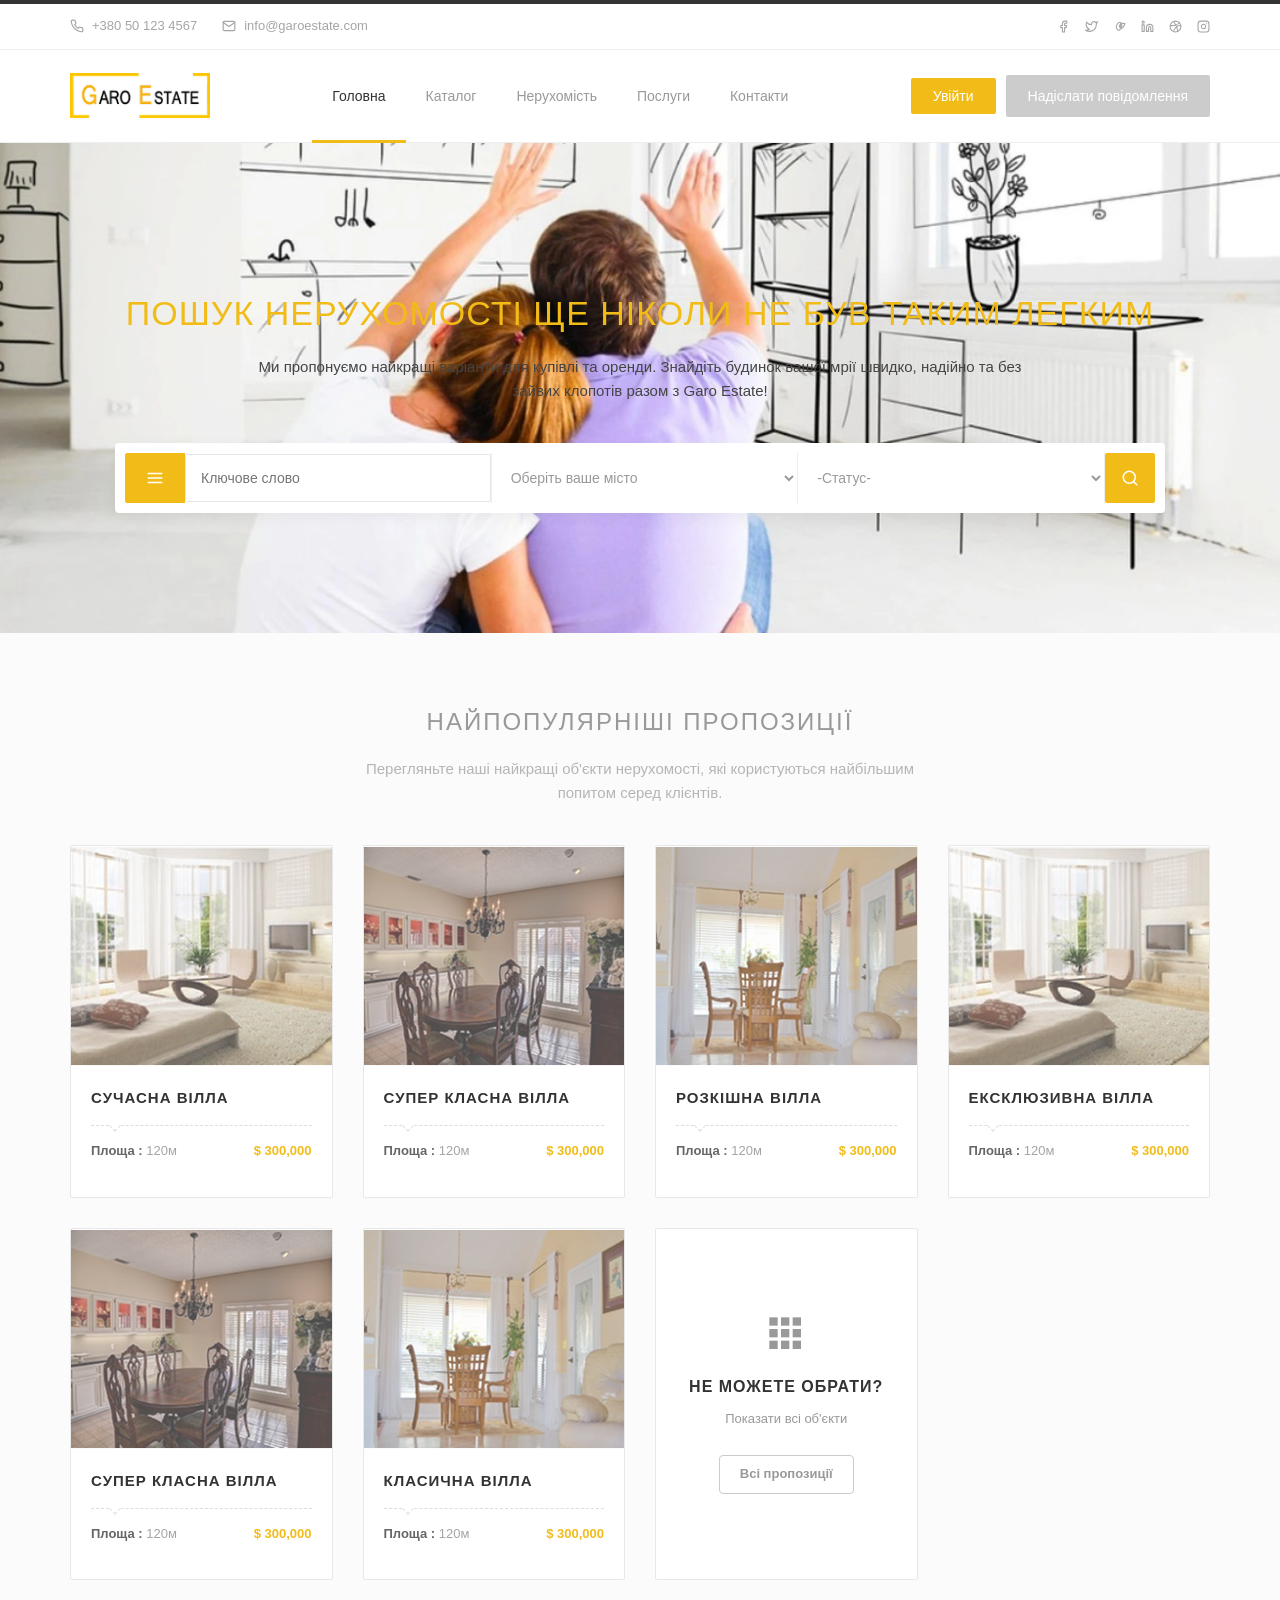
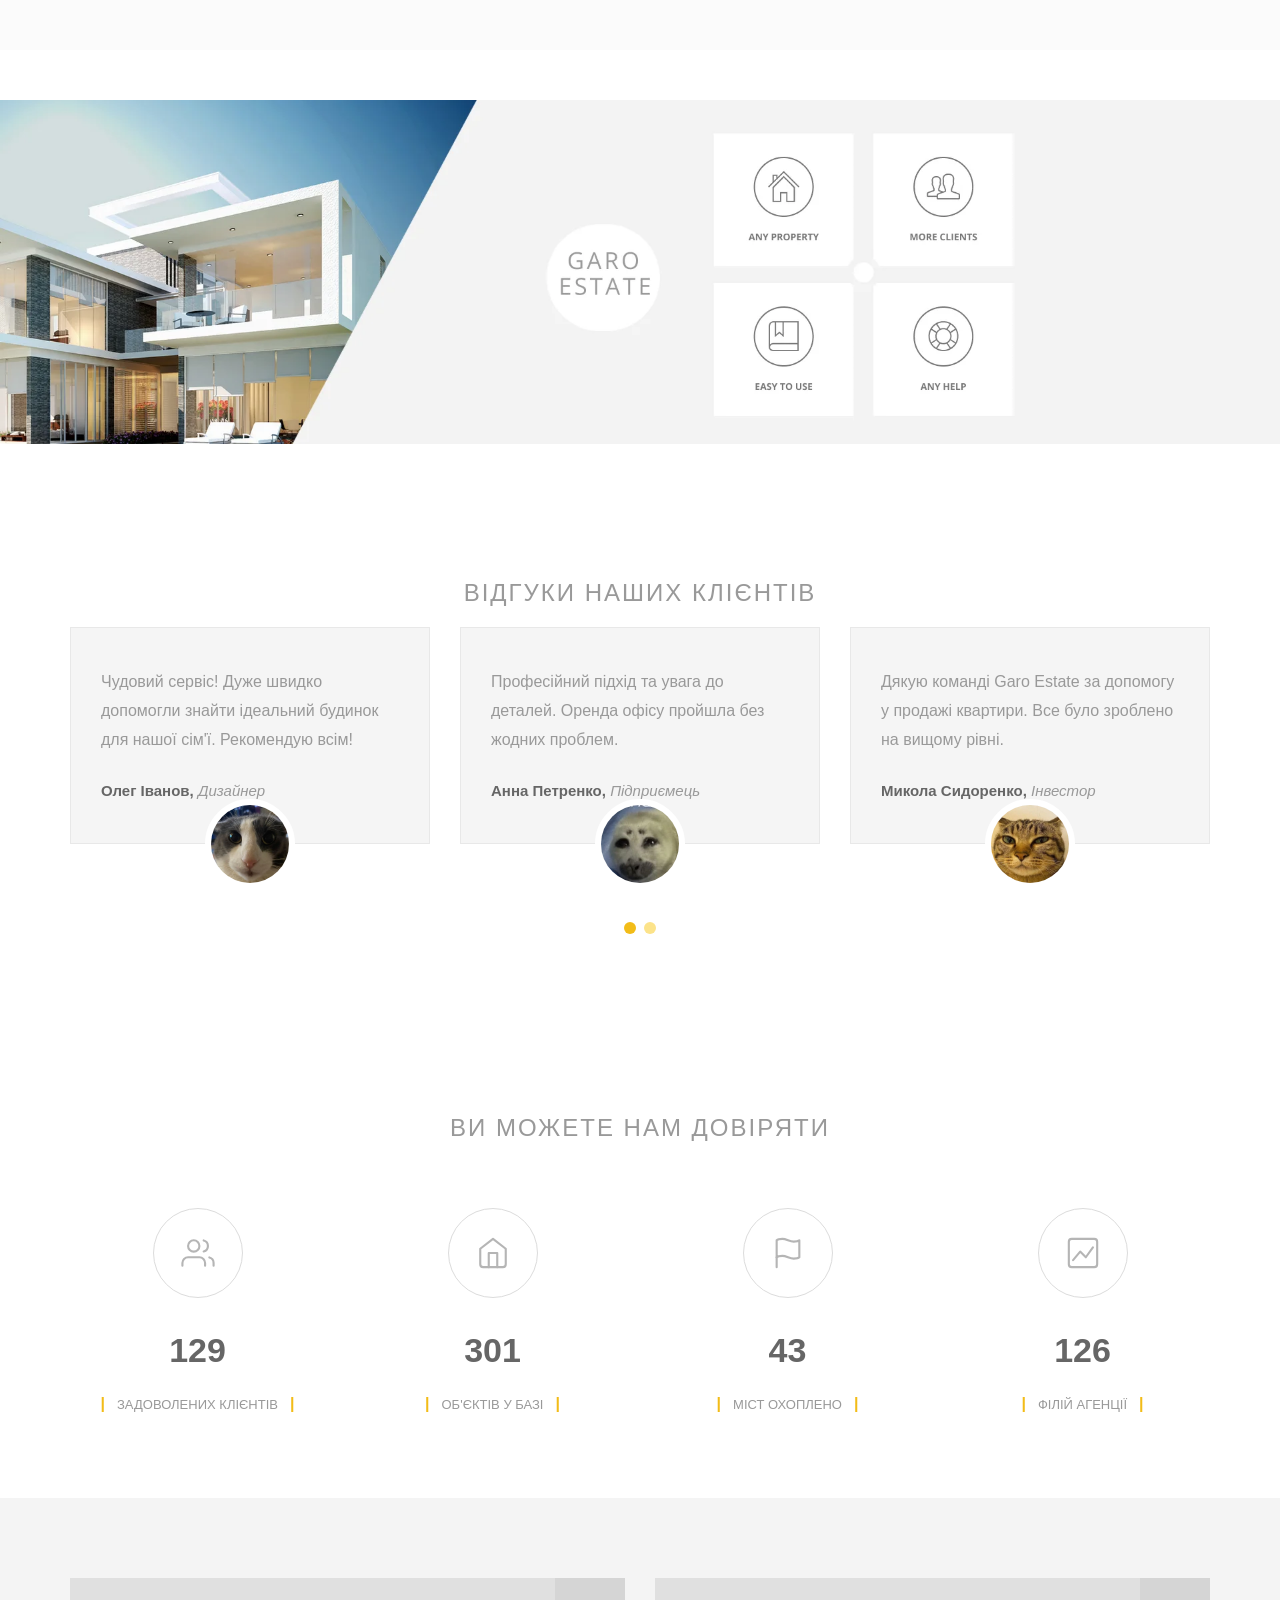
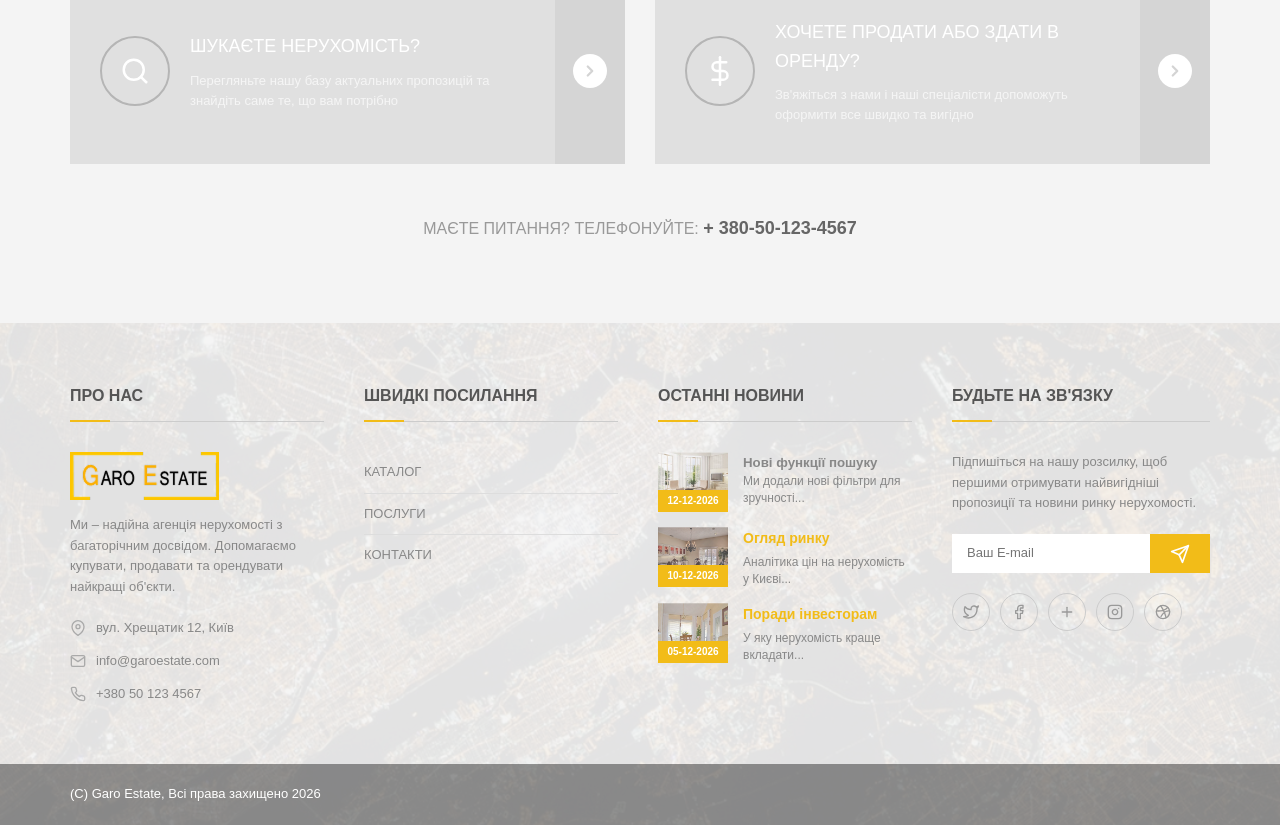
<file: index.html>
<!DOCTYPE html>
<html lang="uk">
<head>
    <meta charset="UTF-8">
    <meta http-equiv="X-UA-Compatible" content="IE=edge">
    <meta name="viewport" content="width=device-width, initial-scale=1.0">
    <title>Garo Estate — Оренда та купівля елітної нерухомості</title>
    <meta name="description" content="Знайдіть віллу своєї мрії разом з Garo Estate. Продаж та оренда будинків, квартир та елітної нерухомості.">
    <link rel="icon" type="image/png" href="assets/img/favicon.png">
    <link rel="stylesheet" href="css/normalize.css">
    <link rel="stylesheet" href="https://cdn.jsdelivr.net/npm/swiper@11/swiper-bundle.min.css">
    <link rel="stylesheet" href="css/style.css">
</head>
<body>

    <header class="main-header">
        <div class="top-bar">
            <div class="container">
                <div class="top-bar__contacts">
                    <a href="tel:+1234567890">
                        <svg width="14" height="14" viewBox="0 0 24 24" fill="none" stroke="currentColor" stroke-width="2" stroke-linecap="round" stroke-linejoin="round"><path d="M22 16.92v3a2 2 0 0 1-2.18 2 19.79 19.79 0 0 1-8.63-3.07 19.5 19.5 0 0 1-6-6 19.79 19.79 0 0 1-3.07-8.67A2 2 0 0 1 4.11 2h3a2 2 0 0 1 2 1.72 12.84 12.84 0 0 0 .7 2.81 2 2 0 0 1-.45 2.11L8.09 9.91a16 16 0 0 0 6 6l1.27-1.27a2 2 0 0 1 2.11-.45 12.84 12.84 0 0 0 2.81.7A2 2 0 0 1 22 16.92z"></path></svg>
                        +380 50 123 4567
                    </a>
                    <a href="mailto:info@garoestate.com">
                        <svg width="14" height="14" viewBox="0 0 24 24" fill="none" stroke="currentColor" stroke-width="2" stroke-linecap="round" stroke-linejoin="round"><path d="M4 4h16c1.1 0 2 .9 2 2v12c0 1.1-.9 2-2 2H4c-1.1 0-2-.9-2-2V6c0-1.1.9-2 2-2z"></path><polyline points="22,6 12,13 2,6"></polyline></svg>
                        info@garoestate.com
                    </a>
                </div>
                <div class="top-bar__socials">
                    <a href="https://facebook.com" target="_blank" aria-label="Facebook">
                        <svg width="13" height="13" viewBox="0 0 24 24" fill="none" stroke="currentColor" stroke-width="2" stroke-linecap="round" stroke-linejoin="round"><path d="M18 2h-3a5 5 0 0 0-5 5v3H7v4h3v8h4v-8h3l1-4h-4V7a1 1 0 0 1 1-1h3z"></path></svg>
                    </a>
                    <a href="https://twitter.com" target="_blank" aria-label="Twitter">
                        <svg width="13" height="13" viewBox="0 0 24 24" fill="none" stroke="currentColor" stroke-width="2" stroke-linecap="round" stroke-linejoin="round"><path d="M23 3a10.9 10.9 0 0 1-3.14 1.53 4.48 4.48 0 0 0-7.86 3v1A10.66 10.66 0 0 1 3 4s-4 9 5 13a11.64 11.64 0 0 1-7 2c9 5 20 0 20-11.5a4.5 4.5 0 0 0-.08-.83A7.72 7.72 0 0 0 23 3z"></path></svg>
                    </a>
                    <a href="https://vimeo.com" target="_blank" aria-label="Vimeo">
                        <svg width="13" height="13" viewBox="0 0 24 24" fill="none" stroke="currentColor" stroke-width="2" stroke-linecap="round" stroke-linejoin="round"><path d="M22 6c0 4.14-5 9.17-10.5 12.33C9.5 19.5 6 17 6 13c0-3.33 3.5-9 6-9 2.5 0 4 2.5 4 5s-1.5 5-2.5 5-1.5-2-1.5-3c0-1 .5-2 1.5-2s1.5.5 1.5 1.5c0 1-.5 2-1.5 2-1 0-1.5-.5-1.5-1.5 0-1 1-3 2.5-4s4-1.5 6 0z"></path></svg>
                    </a>
                    <a href="https://linkedin.com" target="_blank" aria-label="LinkedIn">
                        <svg width="13" height="13" viewBox="0 0 24 24" fill="none" stroke="currentColor" stroke-width="2" stroke-linecap="round" stroke-linejoin="round"><path d="M16 8a6 6 0 0 1 6 6v7h-4v-7a2 2 0 0 0-2-2 2 2 0 0 0-2 2v7h-4v-7a6 6 0 0 1 6-6z"></path><rect x="2" y="9" width="4" height="12"></rect><circle cx="4" cy="4" r="2"></circle></svg>
                    </a>
                    <a href="https://dribbble.com" target="_blank" aria-label="Dribbble">
                        <svg width="13" height="13" viewBox="0 0 24 24" fill="none" stroke="currentColor" stroke-width="2" stroke-linecap="round" stroke-linejoin="round"><circle cx="12" cy="12" r="10"></circle><path d="M8.56 2.75c4.37 6.03 6.02 9.42 8.03 17.72m2.54-15.38c-3.72 4.35-8.94 5.83-16.79 5.25m19.5 0c-4.32-.42-9.15 1.54-12.82 8.44"></path></svg>
                    </a>
                    <a href="https://instagram.com" target="_blank" aria-label="Instagram">
                        <svg width="13" height="13" viewBox="0 0 24 24" fill="none" stroke="currentColor" stroke-width="2" stroke-linecap="round" stroke-linejoin="round"><rect x="2" y="2" width="20" height="20" rx="5" ry="5"></rect><path d="M16 11.37A4 4 0 1 1 12.63 8 4 4 0 0 1 16 11.37z"></path><line x1="17.5" y1="6.5" x2="17.51" y2="6.5"></line></svg>
                    </a>
                </div>
            </div>
        </div>

        <div class="nav-bar">
            <div class="container">
                <a href="index.html" class="logo">
                    <img src="assets/img/logo.png" alt="Garo Estate">
                </a>

                <button class="burger-menu" id="burgerToggle" aria-label="Меню">
                    <span class="burger-menu__line"></span>
                </button>

                <nav class="main-nav" id="mainNav">
                    <ul class="nav-list">
                        <li class="nav-item">
                            <a href="index.html" class="nav-link">Головна</a> 
                        </li>
                        <li class="nav-item">
                            <a href="properties.html" class="nav-link">Каталог</a>
                        </li>
                        <li class="nav-item">
                            <a href="property-single.html" class="nav-link">Нерухомість</a>
                        </li>
                        <li class="nav-item">
                            <a href="services.html" class="nav-link">Послуги</a> 
                        </li>
                        <li class="nav-item">
                            <a href="contact.html" class="nav-link">Контакти</a>
                        </li>
                    </ul>
                </nav>

                <div class="header-actions">
                    <button class="btn btn--login" id="openModalBtn">Увійти</button>
                    <a href="contact.html" class="btn btn--submit">Надіслати повідомлення</a>
                </div>
            </div>
        </div>
    </header>

    <main>
        <section class="hero-section">
            <div class="container">
                <h1 class="hero-title">ПОШУК НЕРУХОМОСТІ ЩЕ НІКОЛИ НЕ БУВ ТАКИМ ЛЕГКИМ</h1>
                <p class="hero-subtitle">Ми пропонуємо найкращі варіанти для купівлі та оренди. Знайдіть будинок вашої мрії швидко, надійно та без зайвих клопотів разом з Garo Estate!</p>
                
                <form class="hero-search-form" id="heroSearchForm" action="properties.html" method="GET">
                    <div class="search-main-row">
                        <button type="button" class="btn-advanced-toggle" id="btnAdvancedToggle" aria-label="Розширений пошук">
                            <svg width="18" height="18" viewBox="0 0 24 24" fill="none" stroke="#ffffff" stroke-width="2" stroke-linecap="round" stroke-linejoin="round"><line x1="3" y1="12" x2="21" y2="12"></line><line x1="3" y1="6" x2="21" y2="6"></line><line x1="3" y1="18" x2="21" y2="18"></line></svg>
                        </button>
                        
                        <div class="input-group">
                            <input type="text" id="searchKeyword" name="keyword" placeholder="Ключове слово" aria-label="Ключове слово">
                        </div>
                        
                        <div class="input-group">
                            <select id="searchCity" name="city" aria-label="Місто">
                                <option value="">Оберіть ваше місто</option>
                                <option value="Miami">Маямі</option>
                                <option value="Coral Gables">Корал Гейблз</option>
                            </select>
                        </div>

                        <div class="input-group">
                            <select id="searchStatus" name="status" aria-label="Статус">
                                <option value="">-Статус-</option>
                                <option value="sale">На продаж</option>
                                <option value="rent">В оренду</option>
                            </select>
                        </div>
                        
                        <button type="submit" class="btn-search-icon" aria-label="Шукати">
                            <svg width="18" height="18" viewBox="0 0 24 24" fill="none" stroke="#ffffff" stroke-width="2" stroke-linecap="round" stroke-linejoin="round"><circle cx="11" cy="11" r="8"></circle><line x1="21" y1="21" x2="16.65" y2="16.65"></line></svg>
                        </button>
                    </div>

                    <div class="advanced-search-panel" id="advancedSearchPanel">
                        <div class="sidebar-ranges">
                            <div class="range-widget">
                                <label>Діапазон цін ($):</label>
                                <div class="dual-slider" data-min="2000" data-max="1000000" data-step="1000">
                                    <div class="slider-track"></div>
                                    <input type="range" class="min-val" value="2000" min="2000" max="1000000" step="1000">
                                    <input type="range" class="max-val" value="1000000" min="2000" max="1000000" step="1000">
                                </div>
                                <div class="range-labels">
                                    <span class="min-label">2000$</span>
                                    <span class="max-label">1000000$</span>
                                </div>
                            </div>

                            <div class="range-widget">
                                <label>Площа (м2) :</label>
                                <div class="dual-slider" data-min="40" data-max="12000" data-step="10">
                                    <div class="slider-track"></div>
                                    <input type="range" class="min-val" value="40" min="40" max="12000" step="10">
                                    <input type="range" class="max-val" value="12000" min="40" max="12000" step="10">
                                </div>
                                <div class="range-labels">
                                    <span class="min-label">40m</span>
                                    <span class="max-label">12000m</span>
                                </div>
                            </div>
                        </div>

                        <div class="checkbox-grid">
                            <label class="custom-checkbox">
                                <input type="checkbox" checked>
                                <span class="checkmark"></span>
                                Камін
                            </label>
                            <label class="custom-checkbox">
                                <input type="checkbox">
                                <span class="checkmark"></span>
                                Подвійна раковина
                            </label>
                            <label class="custom-checkbox">
                                <input type="checkbox" checked>
                                <span class="checkmark"></span>
                                Басейн
                            </label>
                            <label class="custom-checkbox">
                                <input type="checkbox" checked>
                                <span class="checkmark"></span>
                                2 Поверхи
                            </label>
                            <label class="custom-checkbox">
                                <input type="checkbox">
                                <span class="checkmark"></span>
                                Пральня
                            </label>
                            <label class="custom-checkbox">
                                <input type="checkbox">
                                <span class="checkmark"></span>
                                Запасний вихід
                            </label>
                        </div>
                    </div>
                </form>
            </div>
        </section>

        <section class="properties-section">
            <div class="container">
                <div class="section-header-centered">
                    <h2 class="section-title">Найпопулярніші пропозиції</h2>
                    <p class="section-subtitle">Перегляньте наші найкращі об'єкти нерухомості, які користуються найбільшим попитом серед клієнтів.</p>
                </div>
                
                <div class="properties-grid">
                    <article class="property-card">
                        <div class="property-card__img">
                            <img src="assets/img/content/villa-1.webp" alt="Вілла">
                        </div>
                        <div class="property-card__content">
                            <h3>Сучасна Вілла</h3>
                            <div class="card-divider"></div>
                            <div class="property-card__meta">
                                <span class="area"><strong>Площа : </strong>120м</span>
                                <span class="price">$ 300,000</span>
                            </div>
                        </div>
                    </article>

                    <article class="property-card">
                        <div class="property-card__img">
                            <img src="assets/img/content/villa-2.webp" alt="Вілла">
                        </div>
                        <div class="property-card__content">
                            <h3>Супер Класна Вілла</h3>
                            <div class="card-divider"></div>
                            <div class="property-card__meta">
                                <span class="area"><strong>Площа : </strong>120м</span>
                                <span class="price">$ 300,000</span>
                            </div>
                        </div>
                    </article>

                    <article class="property-card">
                        <div class="property-card__img">
                            <img src="assets/img/content/villa-3.webp" alt="Вілла">
                        </div>
                        <div class="property-card__content">
                            <h3>Розкішна Вілла</h3>
                            <div class="card-divider"></div>
                            <div class="property-card__meta">
                                <span class="area"><strong>Площа : </strong>120м</span>
                                <span class="price">$ 300,000</span>
                            </div>
                        </div>
                    </article>

                    <article class="property-card">
                        <div class="property-card__img">
                            <img src="assets/img/content/villa-1.webp" alt="Вілла">
                        </div>
                        <div class="property-card__content">
                            <h3>Ексклюзивна Вілла</h3>
                            <div class="card-divider"></div>
                            <div class="property-card__meta">
                                <span class="area"><strong>Площа : </strong>120м</span>
                                <span class="price">$ 300,000</span>
                            </div>
                        </div>
                    </article>

                    <article class="property-card">
                        <div class="property-card__img">
                            <img src="assets/img/content/villa-2.webp" alt="Вілла">
                        </div>
                        <div class="property-card__content">
                            <h3>Супер Класна Вілла</h3>
                            <div class="card-divider"></div>
                            <div class="property-card__meta">
                                <span class="area"><strong>Площа : </strong>120м</span>
                                <span class="price">$ 300,000</span>
                            </div>
                        </div>
                    </article>

                    <article class="property-card">
                        <div class="property-card__img">
                            <img src="assets/img/content/villa-3.webp" alt="Вілла">
                        </div>
                        <div class="property-card__content">
                            <h3>Класична Вілла</h3>
                            <div class="card-divider"></div>
                            <div class="property-card__meta">
                                <span class="area"><strong>Площа : </strong>120м</span>
                                <span class="price">$ 300,000</span>
                            </div>
                        </div>
                    </article>

                    <article class="property-card property-card--decide">
                        <div class="decide-box">
                            <svg width="40" height="40" viewBox="0 0 24 24" fill="#999" xmlns="http://www.w3.org/2000/svg" style="margin-bottom: 20px;">
                                <rect x="2" y="2" width="5" height="5" />
                                <rect x="9" y="2" width="5" height="5" />
                                <rect x="16" y="2" width="5" height="5" />
                                <rect x="2" y="9" width="5" height="5" />
                                <rect x="9" y="9" width="5" height="5" />
                                <rect x="16" y="9" width="5" height="5" />
                                <rect x="2" y="16" width="5" height="5" />
                                <rect x="9" y="16" width="5" height="5" />
                                <rect x="16" y="16" width="5" height="5" />
                            </svg>
                            <h3>Не можете обрати?</h3>
                            <p>Показати всі об'єкти</p>
                            <a href="properties.html" class="btn btn--outline">Всі пропозиції</a>
                        </div>
                    </article>
                </div>
            </div>
        </section>

        <section class="features-section" style="padding: 50px 0;">
            <h2 style="position: absolute; width: 1px; height: 1px; margin: -1px; padding: 0; overflow: hidden; clip: rect(0, 0, 0, 0); border: 0;">Особливості Garo Estate</h2>
            <div style="width: 100%; max-width: 1920px; margin: 0 auto;">
                <img src="assets/img/content/features-building.webp" alt="Garo Estate Features" style="width: 100%; display: block; object-fit: cover;">
            </div>
        </section>

        <section class="reviews-section">
            <div class="container">
                <h2 class="section-title">Відгуки наших клієнтів</h2>
                
                <div class="swiper reviews-slider">
                    <div class="swiper-wrapper">
                        <div class="swiper-slide">
                            <div class="review-card">
                                <p class="review-text">Чудовий сервіс! Дуже швидко допомогли знайти ідеальний будинок для нашої сім'ї. Рекомендую всім!</p>
                                <p class="review-author"><strong>Олег Іванов,</strong> <em>Дизайнер</em></p>
                            </div>
                            <img src="assets/img/content/user-1.webp" alt="Клієнт" class="review-avatar">
                        </div>
                        <div class="swiper-slide">
                            <div class="review-card">
                                <p class="review-text">Професійний підхід та увага до деталей. Оренда офісу пройшла без жодних проблем.</p>
                                <p class="review-author"><strong>Анна Петренко,</strong> <em>Підприємець</em></p>
                            </div>
                            <img src="assets/img/content/user-2.webp" alt="Клієнт" class="review-avatar">
                        </div>
                        <div class="swiper-slide">
                            <div class="review-card">
                                <p class="review-text">Дякую команді Garo Estate за допомогу у продажі квартири. Все було зроблено на вищому рівні.</p>
                                <p class="review-author"><strong>Микола Сидоренко,</strong> <em>Інвестор</em></p>
                            </div>
                            <img src="assets/img/content/user-3.webp" alt="Клієнт" class="review-avatar">
                        </div>
                        <div class="swiper-slide">
                            <div class="review-card">
                                <p class="review-text">Найкраща агенція нерухомості! Великий вибір об'єктів та приємні менеджери.</p>
                                <p class="review-author"><strong>Марія Коваль,</strong> <em>Клієнт</em></p>
                            </div>
                            <img src="assets/img/content/user-4.webp" alt="Клієнт" class="review-avatar">
                        </div>
                        <div class="swiper-slide">
                            <div class="review-card">
                                <p class="review-text">Швидко, надійно та прозоро. Залишився дуже задоволений співпрацею.</p>
                                <p class="review-author"><strong>Андрій Ткачук,</strong> <em>Клієнт</em></p>
                            </div>
                            <img src="assets/img/content/user-5.webp" alt="Клієнт" class="review-avatar">
                        </div>
                    </div>
                    <div class="swiper-pagination"></div>
                </div>
            </div>
        </section>

        <section class="counters-section">
            <div class="container">
                <h2 class="section-title" style="margin-bottom: 60px;">Ви можете нам довіряти</h2>
                <div class="counters-grid">
                    
                    <div class="counter-item">
                        <div class="counter-icon">
                            <svg width="34" height="34" viewBox="0 0 24 24" fill="none" stroke="#b5b5b5" stroke-width="1.5" stroke-linecap="round" stroke-linejoin="round">
                                <path d="M17 21v-2a4 4 0 0 0-4-4H5a4 4 0 0 0-4 4v2"></path>
                                <circle cx="9" cy="7" r="4"></circle>
                                <path d="M23 21v-2a4 4 0 0 0-3-3.87"></path>
                                <path d="M16 3.13a4 4 0 0 1 0 7.75"></path>
                            </svg>
                        </div>
                        <span class="counter-number" data-target="490">0</span>
                        <p class="counter-label"><span class="yellow-pipe">|</span> Задоволених клієнтів <span class="yellow-pipe">|</span></p>
                    </div>

                    <div class="counter-item">
                        <div class="counter-icon">
                            <svg width="34" height="34" viewBox="0 0 24 24" fill="none" stroke="#b5b5b5" stroke-width="1.5" stroke-linecap="round" stroke-linejoin="round">
                                <path d="M3 9l9-7 9 7v11a2 2 0 0 1-2 2H5a2 2 0 0 1-2-2z"></path>
                                <polyline points="9 22 9 12 15 12 15 22"></polyline>
                            </svg>
                        </div>
                        <span class="counter-number" data-target="1300">0</span>
                        <p class="counter-label"><span class="yellow-pipe">|</span> Об'єктів у базі <span class="yellow-pipe">|</span></p>
                    </div>

                    <div class="counter-item">
                        <div class="counter-icon">
                            <svg width="34" height="34" viewBox="0 0 24 24" fill="none" stroke="#b5b5b5" stroke-width="1.5" stroke-linecap="round" stroke-linejoin="round">
                                <path d="M4 15s1-1 4-1 5 2 8 2 4-1 4-1V3s-1 1-4 1-5-2-8-2-4 1-4 1z"></path>
                                <line x1="4" y1="22" x2="4" y2="15"></line>
                            </svg>
                        </div>
                        <span class="counter-number" data-target="146">0</span>
                        <p class="counter-label"><span class="yellow-pipe">|</span> Міст охоплено <span class="yellow-pipe">|</span></p>
                    </div>

                    <div class="counter-item">
                        <div class="counter-icon">
                            <svg width="34" height="34" viewBox="0 0 24 24" fill="none" stroke="#b5b5b5" stroke-width="1.5" stroke-linecap="round" stroke-linejoin="round">
                                <rect x="2" y="2" width="20" height="20" rx="2" ry="2"></rect>
                                <polyline points="5 17 10 11 14 15 19 8"></polyline>
                            </svg>
                        </div>
                        <span class="counter-number" data-target="490">0</span>
                        <p class="counter-label"><span class="yellow-pipe">|</span> Філій агенції <span class="yellow-pipe">|</span></p>
                    </div>

                </div>
            </div>
        </section>

        <section class="cta-section">
            <div class="container">
                <div class="cta-grid">
                    
                    <a href="properties.html" class="cta-box">
                        <div class="cta-box__content">
                            <div class="cta-box__icon">
                                <svg width="30" height="30" viewBox="0 0 24 24" fill="none" stroke="#fff" stroke-width="2" stroke-linecap="round" stroke-linejoin="round">
                                    <circle cx="11" cy="11" r="8"></circle>
                                    <line x1="21" y1="21" x2="16.65" y2="16.65"></line>
                                </svg>
                            </div>
                            <div class="cta-box__text">
                                <h3>ШУКАЄТЕ НЕРУХОМІСТЬ?</h3>
                                <p>Перегляньте нашу базу актуальних пропозицій та<br>знайдіть саме те, що вам потрібно</p>
                            </div>
                        </div>
                        <div class="cta-box__arrow">
                            <div class="arrow-circle">
                                <svg width="18" height="18" viewBox="0 0 24 24" fill="none" stroke="#d4d4d4" stroke-width="3" stroke-linecap="round" stroke-linejoin="round">
                                    <polyline points="9 18 15 12 9 6"></polyline>
                                </svg>
                            </div>
                        </div>
                    </a>

                    <a href="contact.html" class="cta-box">
                        <div class="cta-box__content">
                            <div class="cta-box__icon">
                                <svg width="30" height="30" viewBox="0 0 24 24" fill="none" stroke="#fff" stroke-width="2" stroke-linecap="round" stroke-linejoin="round">
                                    <line x1="12" y1="1" x2="12" y2="23"></line>
                                    <path d="M17 5H9.5a3.5 3.5 0 0 0 0 7h5a3.5 3.5 0 0 1 0 7H6"></path>
                                </svg>
                            </div>
                            <div class="cta-box__text">
                                <h3>ХОЧЕТЕ ПРОДАТИ АБО ЗДАТИ В ОРЕНДУ?</h3>
                                <p>Зв'яжіться з нами і наші спеціалісти допоможуть<br>оформити все швидко та вигідно</p>
                            </div>
                        </div>
                        <div class="cta-box__arrow">
                            <div class="arrow-circle">
                                <svg width="18" height="18" viewBox="0 0 24 24" fill="none" stroke="#d4d4d4" stroke-width="3" stroke-linecap="round" stroke-linejoin="round">
                                    <polyline points="9 18 15 12 9 6"></polyline>
                                </svg>
                            </div>
                        </div>
                    </a>

                </div>

                <div class="cta-call">
                    МАЄТЕ ПИТАННЯ? ТЕЛЕФОНУЙТЕ: <strong>+ 380-50-123-4567</strong>
                </div>
            </div>
        </section>
    </main>

    <footer class="main-footer">
        <div class="container footer-grid">
            
            <div class="footer-col">
                <h4 class="footer-title">ПРО НАС</h4>
                <div class="footer-logo">
                    <img src="assets/img/logo.png" alt="Garo Estate">
                </div>
                <p class="footer-desc">Ми – надійна агенція нерухомості з багаторічним досвідом. Допомагаємо купувати, продавати та орендувати найкращі об'єкти.</p>
                <ul class="footer-contact">
                    <li>
                        <svg width="16" height="16" viewBox="0 0 24 24" fill="none" stroke="currentColor" stroke-width="2" stroke-linecap="round" stroke-linejoin="round"><path d="M21 10c0 7-9 13-9 13s-9-6-9-13a9 9 0 0 1 18 0z"></path><circle cx="12" cy="10" r="3"></circle></svg>
                        вул. Хрещатик 12, Київ
                    </li>
                    <li>
                        <svg width="16" height="16" viewBox="0 0 24 24" fill="none" stroke="currentColor" stroke-width="2" stroke-linecap="round" stroke-linejoin="round"><path d="M4 4h16c1.1 0 2 .9 2 2v12c0 1.1-.9 2-2 2H4c-1.1 0-2-.9-2-2V6c0-1.1.9-2 2-2z"></path><polyline points="22,6 12,13 2,6"></polyline></svg>
                        info@garoestate.com
                    </li>
                    <li>
                        <svg width="16" height="16" viewBox="0 0 24 24" fill="none" stroke="currentColor" stroke-width="2" stroke-linecap="round" stroke-linejoin="round"><path d="M22 16.92v3a2 2 0 0 1-2.18 2 19.79 19.79 0 0 1-8.63-3.07 19.5 19.5 0 0 1-6-6 19.79 19.79 0 0 1-3.07-8.67A2 2 0 0 1 4.11 2h3a2 2 0 0 1 2 1.72 12.84 12.84 0 0 0 .7 2.81 2 2 0 0 1-.45 2.11L8.09 9.91a16 16 0 0 0 6 6l1.27-1.27a2 2 0 0 1 2.11-.45 12.84 12.84 0 0 0 2.81.7A2 2 0 0 1 22 16.92z"></path></svg>
                        +380 50 123 4567
                    </li>
                </ul>
            </div>

            <div class="footer-col">
                <h4 class="footer-title">ШВИДКІ ПОСИЛАННЯ</h4>
                <ul class="footer-links">
                    <li><a href="properties.html">КАТАЛОГ</a></li>
                    <li><a href="services.html">ПОСЛУГИ</a></li>
                    <li><a href="contact.html">КОНТАКТИ</a></li>
                </ul>
            </div>

            <div class="footer-col">
                <h4 class="footer-title">ОСТАННІ НОВИНИ</h4>
                <div class="footer-news">
                    
                    <article class="news-item">
                        <div class="news-item__img">
                            <img src="assets/img/content/villa-1.webp" alt="Новина">
                            <span class="news-date">12-12-2026</span>
                        </div>
                        <div class="news-item__content">
                            <h5><a href="#">Нові функції пошуку</a></h5>
                            <p>Ми додали нові фільтри для зручності...</p>
                        </div>
                    </article>

                    <article class="news-item">
                        <div class="news-item__img">
                            <img src="assets/img/content/villa-2.webp" alt="Новина">
                            <span class="news-date">10-12-2026</span>
                        </div>
                        <div class="news-item__content">
                            <h6><a href="#">Огляд ринку</a></h6>
                            <p>Аналітика цін на нерухомість у Києві...</p>
                        </div>
                    </article>

                    <article class="news-item">
                        <div class="news-item__img">
                            <img src="assets/img/content/villa-3.webp" alt="Новина">
                            <span class="news-date">05-12-2026</span>
                        </div>
                        <div class="news-item__content">
                            <h6><a href="#">Поради інвесторам</a></h6>
                            <p>У яку нерухомість краще вкладати...</p>
                        </div>
                    </article>

                </div>
            </div>

            <div class="footer-col">
                <h4 class="footer-title">БУДЬТЕ НА ЗВ'ЯЗКУ</h4>
                <p class="footer-desc">Підпишіться на нашу розсилку, щоб першими отримувати найвигідніші пропозиції та новини ринку нерухомості.</p>
                
                <form class="footer-subscribe">
                    <input type="email" placeholder="Ваш E-mail" required>
                    <button type="submit" aria-label="Підписатися">
                        <svg width="20" height="20" viewBox="0 0 24 24" fill="none" stroke="currentColor" stroke-width="2" stroke-linecap="round" stroke-linejoin="round"><line x1="22" y1="2" x2="11" y2="13"></line><polygon points="22 2 15 22 11 13 2 9 22 2"></polygon></svg>
                    </button>
                </form>

                <div class="footer-socials">
                    <a href="https://twitter.com" target="_blank" aria-label="Twitter">
                        <svg width="16" height="16" viewBox="0 0 24 24" fill="none" stroke="currentColor" stroke-width="2" stroke-linecap="round" stroke-linejoin="round"><path d="M23 3a10.9 10.9 0 0 1-3.14 1.53 4.48 4.48 0 0 0-7.86 3v1A10.66 10.66 0 0 1 3 4s-4 9 5 13a11.64 11.64 0 0 1-7 2c9 5 20 0 20-11.5a4.5 4.5 0 0 0-.08-.83A7.72 7.72 0 0 0 23 3z"></path></svg>
                    </a>
                    <a href="https://facebook.com" target="_blank" aria-label="Facebook">
                        <svg width="16" height="16" viewBox="0 0 24 24" fill="none" stroke="currentColor" stroke-width="2" stroke-linecap="round" stroke-linejoin="round"><path d="M18 2h-3a5 5 0 0 0-5 5v3H7v4h3v8h4v-8h3l1-4h-4V7a1 1 0 0 1 1-1h3z"></path></svg>
                    </a>
                    <a href="https://google.com" target="_blank" aria-label="Google Plus">
                        <svg width="16" height="16" viewBox="0 0 24 24" fill="none" stroke="currentColor" stroke-width="2" stroke-linecap="round" stroke-linejoin="round"><line x1="12" y1="5" x2="12" y2="19"></line><line x1="5" y1="12" x2="19" y2="12"></line></svg>
                    </a>
                    <a href="https://instagram.com" target="_blank" aria-label="Instagram">
                        <svg width="16" height="16" viewBox="0 0 24 24" fill="none" stroke="currentColor" stroke-width="2" stroke-linecap="round" stroke-linejoin="round"><rect x="2" y="2" width="20" height="20" rx="5" ry="5"></rect><path d="M16 11.37A4 4 0 1 1 12.63 8 4 4 0 0 1 16 11.37z"></path><line x1="17.5" y1="6.5" x2="17.51" y2="6.5"></line></svg>
                    </a>
                    <a href="https://dribbble.com" target="_blank" aria-label="Dribbble">
                        <svg width="16" height="16" viewBox="0 0 24 24" fill="none" stroke="currentColor" stroke-width="2" stroke-linecap="round" stroke-linejoin="round"><circle cx="12" cy="12" r="10"></circle><path d="M8.56 2.75c4.37 6.03 6.02 9.42 8.03 17.72m2.54-15.38c-3.72 4.35-8.94 5.83-16.79 5.25m19.5 0c-4.32-.42-9.15 1.54-12.82 8.44"></path></svg>
                    </a>
                </div>
            </div>

        </div>

        <div class="footer-bottom">
            <div class="container">
                <p>(C) Garo Estate, Всі права захищено 2026</p>
            </div>
        </div>
    </footer>

    <div class="modal-overlay" id="modalOverlay">
        <div class="modal-window">
            <button class="modal-close" id="closeModalBtn" aria-label="Закрити">&times;</button>
            <h3>Авторизація</h3>
            <form class="modal-form">
                <input type="text" placeholder="Логін чи Email" required>
                <input type="password" placeholder="Пароль" required>
                <button type="submit" class="btn btn--submit">Увійти</button>
            </form>
        </div>
    </div>

    <script src="https://cdn.jsdelivr.net/npm/swiper@11/swiper-bundle.min.js"></script>
    <script src="js/main.js"></script>
</body>
</html>
</file>
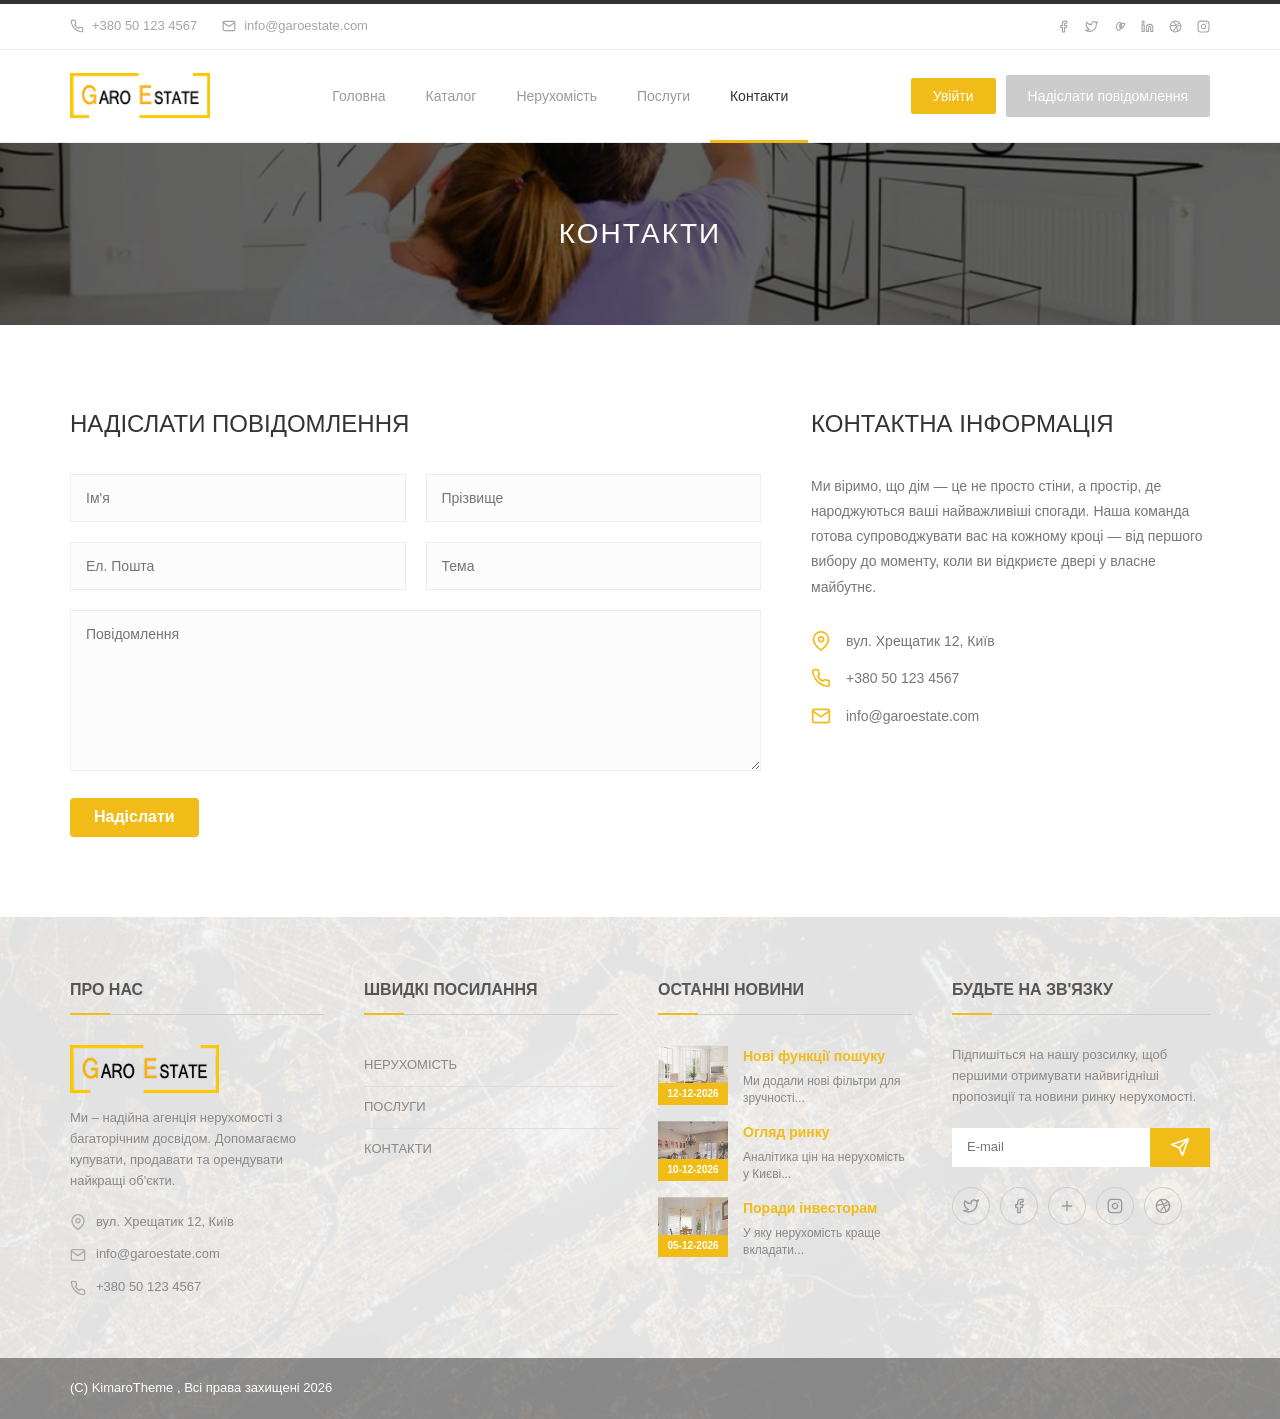
<file: contact.html>
<!DOCTYPE html>
<html lang="uk">
<head>
    <meta charset="UTF-8">
    <meta http-equiv="X-UA-Compatible" content="IE=edge">
    <meta name="viewport" content="width=device-width, initial-scale=1.0">
    <title>Зв'яжіться з нами — Garo Estate</title>
    <link rel="icon" type="image/png" href="assets/img/favicon.png">
    <link rel="stylesheet" href="css/normalize.css">
    <link rel="stylesheet" href="css/style.css">
</head>
<body>

    <header class="main-header">
        <div class="top-bar">
            <div class="container">
                <div class="top-bar__contacts">
                    <a href="tel:+380 50 123 4567">
                        <svg width="14" height="14" viewBox="0 0 24 24" fill="none" stroke="currentColor" stroke-width="2" stroke-linecap="round" stroke-linejoin="round"><path d="M22 16.92v3a2 2 0 0 1-2.18 2 19.79 19.79 0 0 1-8.63-3.07 19.5 19.5 0 0 1-6-6 19.79 19.79 0 0 1-3.07-8.67A2 2 0 0 1 4.11 2h3a2 2 0 0 1 2 1.72 12.84 12.84 0 0 0 .7 2.81 2 2 0 0 1-.45 2.11L8.09 9.91a16 16 0 0 0 6 6l1.27-1.27a2 2 0 0 1 2.11-.45 12.84 12.84 0 0 0 2.81.7A2 2 0 0 1 22 16.92z"></path></svg>
                        +380 50 123 4567
                    </a>
                    <a href="mailto:info@garoestate.com">
                        <svg width="14" height="14" viewBox="0 0 24 24" fill="none" stroke="currentColor" stroke-width="2" stroke-linecap="round" stroke-linejoin="round"><path d="M4 4h16c1.1 0 2 .9 2 2v12c0 1.1-.9 2-2 2H4c-1.1 0-2-.9-2-2V6c0-1.1.9-2 2-2z"></path><polyline points="22,6 12,13 2,6"></polyline></svg>
                        info@garoestate.com
                    </a>
                </div>
                <div class="top-bar__socials">
                    <a href="https://facebook.com" target="_blank" aria-label="Facebook">
                        <svg width="13" height="13" viewBox="0 0 24 24" fill="none" stroke="currentColor" stroke-width="2" stroke-linecap="round" stroke-linejoin="round"><path d="M18 2h-3a5 5 0 0 0-5 5v3H7v4h3v8h4v-8h3l1-4h-4V7a1 1 0 0 1 1-1h3z"></path></svg>
                    </a>
                    <a href="https://twitter.com" target="_blank" aria-label="Twitter">
                        <svg width="13" height="13" viewBox="0 0 24 24" fill="none" stroke="currentColor" stroke-width="2" stroke-linecap="round" stroke-linejoin="round"><path d="M23 3a10.9 10.9 0 0 1-3.14 1.53 4.48 4.48 0 0 0-7.86 3v1A10.66 10.66 0 0 1 3 4s-4 9 5 13a11.64 11.64 0 0 1-7 2c9 5 20 0 20-11.5a4.5 4.5 0 0 0-.08-.83A7.72 7.72 0 0 0 23 3z"></path></svg>
                    </a>
                    <a href="https://vimeo.com" target="_blank" aria-label="Vimeo">
                        <svg width="13" height="13" viewBox="0 0 24 24" fill="none" stroke="currentColor" stroke-width="2" stroke-linecap="round" stroke-linejoin="round"><path d="M22 6c0 4.14-5 9.17-10.5 12.33C9.5 19.5 6 17 6 13c0-3.33 3.5-9 6-9 2.5 0 4 2.5 4 5s-1.5 5-2.5 5-1.5-2-1.5-3c0-1 .5-2 1.5-2s1.5.5 1.5 1.5c0 1-.5 2-1.5 2-1 0-1.5-.5-1.5-1.5 0-1 1-3 2.5-4s4-1.5 6 0z"></path></svg>
                    </a>
                    <a href="https://linkedin.com" target="_blank" aria-label="LinkedIn">
                        <svg width="13" height="13" viewBox="0 0 24 24" fill="none" stroke="currentColor" stroke-width="2" stroke-linecap="round" stroke-linejoin="round"><path d="M16 8a6 6 0 0 1 6 6v7h-4v-7a2 2 0 0 0-2-2 2 2 0 0 0-2 2v7h-4v-7a6 6 0 0 1 6-6z"></path><rect x="2" y="9" width="4" height="12"></rect><circle cx="4" cy="4" r="2"></circle></svg>
                    </a>
                    <a href="https://dribbble.com" target="_blank" aria-label="Dribbble">
                        <svg width="13" height="13" viewBox="0 0 24 24" fill="none" stroke="currentColor" stroke-width="2" stroke-linecap="round" stroke-linejoin="round"><circle cx="12" cy="12" r="10"></circle><path d="M8.56 2.75c4.37 6.03 6.02 9.42 8.03 17.72m2.54-15.38c-3.72 4.35-8.94 5.83-16.79 5.25m19.5 0c-4.32-.42-9.15 1.54-12.82 8.44"></path></svg>
                    </a>
                    <a href="https://instagram.com" target="_blank" aria-label="Instagram">
                        <svg width="13" height="13" viewBox="0 0 24 24" fill="none" stroke="currentColor" stroke-width="2" stroke-linecap="round" stroke-linejoin="round"><rect x="2" y="2" width="20" height="20" rx="5" ry="5"></rect><path d="M16 11.37A4 4 0 1 1 12.63 8 4 4 0 0 1 16 11.37z"></path><line x1="17.5" y1="6.5" x2="17.51" y2="6.5"></line></svg>
                    </a>
                </div>
            </div>
        </div>

        <div class="nav-bar">
            <div class="container">
                <a href="index.html" class="logo">
                    <img src="assets/img/logo.png" alt="Garo Estate">
                </a>

                <button class="burger-menu" id="burgerToggle" aria-label="Menu">
                    <span class="burger-menu__line"></span>
                </button>

                <nav class="main-nav" id="mainNav">
                    <ul class="nav-list">
                        <li class="nav-item">
                            <a href="index.html" class="nav-link">Головна</a> 
                        </li>
                        <li class="nav-item">
                            <a href="properties.html" class="nav-link">Каталог</a>
                        </li>
                        <li class="nav-item">
                            <a href="property-single.html" class="nav-link">Нерухомість</a>
                        </li>
                        <li class="nav-item">
                            <a href="services.html" class="nav-link">Послуги</a> 
                        </li>
                        <li class="nav-item">
                            <a href="contact.html" class="nav-link">Контакти</a>
                        </li>
                    </ul>
                </nav>

                <div class="header-actions">
                    <button class="btn btn--login" id="openModalBtn">Увійти</button>
                    <a href="#" class="btn btn--submit">Надіслати повідомлення</a>
                </div>
            </div>
        </div>
    </header>

    <div class="page-banner" style="background: linear-gradient(rgba(0,0,0,0.6), rgba(0,0,0,0.6)), url('assets/img/content/hero-bg.webp') center/cover no-repeat;">
        <div class="container">
            <h1 class="page-banner__title">КОНТАКТИ</h1>
        </div>
    </div>

    <main class="contact-page">
        <div class="container contact-layout">
            
            <div class="contact-form-container">
                <h3>Надіслати повідомлення</h3>
                <form class="contact-form" id="contactForm">
                    <div class="form-row">
                        <input type="text" placeholder="Ім'я" required>
                        <input type="text" placeholder="Прізвище" required>
                    </div>
                    <div class="form-row">
                        <input type="email" placeholder="Ел. Пошта" required>
                        <input type="text" placeholder="Тема">
                    </div>
                    <textarea placeholder="Повідомлення" rows="8" required></textarea>
                    <button type="submit" class="btn btn--search">Надіслати</button>
                </form>
            </div>

            <div class="contact-info">
                <h3>Контактна інформація</h3>
                <p>Ми віримо, що дім — це не просто стіни, а простір, де народжуються ваші найважливіші спогади. Наша команда готова супроводжувати вас на кожному кроці — від першого вибору до моменту, коли ви відкриєте двері у власне майбутнє.</p>
                
                <ul class="contact-info-list">
                    <li>
                        <svg width="20" height="20" viewBox="0 0 24 24" fill="none" stroke="currentColor" stroke-width="2" stroke-linecap="round" stroke-linejoin="round"><path d="M21 10c0 7-9 13-9 13s-9-6-9-13a9 9 0 0 1 18 0z"></path><circle cx="12" cy="10" r="3"></circle></svg> 
                        <span>вул. Хрещатик 12, Київ</span>
                    </li>
                    <li>
                        <svg width="20" height="20" viewBox="0 0 24 24" fill="none" stroke="currentColor" stroke-width="2" stroke-linecap="round" stroke-linejoin="round"><path d="M22 16.92v3a2 2 0 0 1-2.18 2 19.79 19.79 0 0 1-8.63-3.07 19.5 19.5 0 0 1-6-6 19.79 19.79 0 0 1-3.07-8.67A2 2 0 0 1 4.11 2h3a2 2 0 0 1 2 1.72 12.84 12.84 0 0 0 .7 2.81 2 2 0 0 1-.45 2.11L8.09 9.91a16 16 0 0 0 6 6l1.27-1.27a2 2 0 0 1 2.11-.45 12.84 12.84 0 0 0 2.81.7A2 2 0 0 1 22 16.92z"></path></svg> 
                        <span>+380 50 123 4567</span>
                    </li>
                    <li>
                        <svg width="20" height="20" viewBox="0 0 24 24" fill="none" stroke="currentColor" stroke-width="2" stroke-linecap="round" stroke-linejoin="round"><path d="M4 4h16c1.1 0 2 .9 2 2v12c0 1.1-.9 2-2 2H4c-1.1 0-2-.9-2-2V6c0-1.1.9-2 2-2z"></path><polyline points="22,6 12,13 2,6"></polyline></svg> 
                        <span>info@garoestate.com</span>
                    </li>
                </ul>
            </div>

        </div>
    </main>

    <footer class="main-footer">
        <div class="container footer-grid">
            
            <div class="footer-col">
                <h5 class="footer-title">ПРО НАС</h5>
                <div class="footer-logo">
                    <img src="assets/img/logo.png" alt="Garo Estate">
                </div>
                <p class="footer-desc">Ми – надійна агенція нерухомості з багаторічним досвідом. Допомагаємо купувати, продавати та орендувати найкращі об'єкти.</p>
                <ul class="footer-contact">
                    <li>
                        <svg width="16" height="16" viewBox="0 0 24 24" fill="none" stroke="currentColor" stroke-width="2" stroke-linecap="round" stroke-linejoin="round"><path d="M21 10c0 7-9 13-9 13s-9-6-9-13a9 9 0 0 1 18 0z"></path><circle cx="12" cy="10" r="3"></circle></svg>
                        вул. Хрещатик 12, Київ
                    </li>
                    <li>
                        <svg width="16" height="16" viewBox="0 0 24 24" fill="none" stroke="currentColor" stroke-width="2" stroke-linecap="round" stroke-linejoin="round"><path d="M4 4h16c1.1 0 2 .9 2 2v12c0 1.1-.9 2-2 2H4c-1.1 0-2-.9-2-2V6c0-1.1.9-2 2-2z"></path><polyline points="22,6 12,13 2,6"></polyline></svg>
                        info@garoestate.com
                    </li>
                    <li>
                        <svg width="16" height="16" viewBox="0 0 24 24" fill="none" stroke="currentColor" stroke-width="2" stroke-linecap="round" stroke-linejoin="round"><path d="M22 16.92v3a2 2 0 0 1-2.18 2 19.79 19.79 0 0 1-8.63-3.07 19.5 19.5 0 0 1-6-6 19.79 19.79 0 0 1-3.07-8.67A2 2 0 0 1 4.11 2h3a2 2 0 0 1 2 1.72 12.84 12.84 0 0 0 .7 2.81 2 2 0 0 1-.45 2.11L8.09 9.91a16 16 0 0 0 6 6l1.27-1.27a2 2 0 0 1 2.11-.45 12.84 12.84 0 0 0 2.81.7A2 2 0 0 1 22 16.92z"></path></svg>
                        +380 50 123 4567
                    </li>
                </ul>
            </div>

            <div class="footer-col">
                <h5 class="footer-title">ШВИДКІ ПОСИЛАННЯ</h5>
                <ul class="footer-links">
                    <li><a href="properties.html">НЕРУХОМІСТЬ</a></li>
                    <li><a href="services.html">ПОСЛУГИ</a></li>
                    <li><a href="contact.html">КОНТАКТИ</a></li>
                </ul>
            </div>

            <div class="footer-col">
                <h5 class="footer-title">ОСТАННІ НОВИНИ</h5>
                <div class="footer-news">
                    
                    <article class="news-item">
                        <div class="news-item__img">
                            <img src="assets/img/content/villa-1.webp" alt="Новина">
                            <span class="news-date">12-12-2026</span>
                        </div>
                        <div class="news-item__content">
                            <h6><a href="#">Нові функції пошуку</a></h6>
                            <p>Ми додали нові фільтри для зручності...</p>
                        </div>
                    </article>

                    <article class="news-item">
                        <div class="news-item__img">
                            <img src="assets/img/content/villa-2.webp" alt="Новина">
                            <span class="news-date">10-12-2026</span>
                        </div>
                        <div class="news-item__content">
                            <h6><a href="#">Огляд ринку</a></h6>
                            <p>Аналітика цін на нерухомість у Києві...</p>
                        </div>
                    </article>

                    <article class="news-item">
                        <div class="news-item__img">
                            <img src="assets/img/content/villa-3.webp" alt="Новина">
                            <span class="news-date">05-12-2026</span>
                        </div>
                        <div class="news-item__content">
                            <h6><a href="#">Поради інвесторам</a></h6>
                            <p>У яку нерухомість краще вкладати...</p>
                        </div>
                    </article>

                </div>
            </div>

            <div class="footer-col">
                <h5 class="footer-title">БУДЬТЕ НА ЗВ'ЯЗКУ</h5>
                <p class="footer-desc">Підпишіться на нашу розсилку, щоб першими отримувати найвигідніші пропозиції та новини ринку нерухомості.</p>
                
                <form class="footer-subscribe">
                    <input type="email" placeholder="E-mail" required>
                    <button type="submit" aria-label="Subscribe">
                        <svg width="20" height="20" viewBox="0 0 24 24" fill="none" stroke="currentColor" stroke-width="2" stroke-linecap="round" stroke-linejoin="round"><line x1="22" y1="2" x2="11" y2="13"></line><polygon points="22 2 15 22 11 13 2 9 22 2"></polygon></svg>
                    </button>
                </form>

                <div class="footer-socials">
                    <a href="https://twitter.com" target="_blank" aria-label="Twitter">
                        <svg width="16" height="16" viewBox="0 0 24 24" fill="none" stroke="currentColor" stroke-width="2" stroke-linecap="round" stroke-linejoin="round"><path d="M23 3a10.9 10.9 0 0 1-3.14 1.53 4.48 4.48 0 0 0-7.86 3v1A10.66 10.66 0 0 1 3 4s-4 9 5 13a11.64 11.64 0 0 1-7 2c9 5 20 0 20-11.5a4.5 4.5 0 0 0-.08-.83A7.72 7.72 0 0 0 23 3z"></path></svg>
                    </a>
                    <a href="https://facebook.com" target="_blank" aria-label="Facebook">
                        <svg width="16" height="16" viewBox="0 0 24 24" fill="none" stroke="currentColor" stroke-width="2" stroke-linecap="round" stroke-linejoin="round"><path d="M18 2h-3a5 5 0 0 0-5 5v3H7v4h3v8h4v-8h3l1-4h-4V7a1 1 0 0 1 1-1h3z"></path></svg>
                    </a>
                    <a href="https://google.com" target="_blank" aria-label="Google Plus">
                        <svg width="16" height="16" viewBox="0 0 24 24" fill="none" stroke="currentColor" stroke-width="2" stroke-linecap="round" stroke-linejoin="round"><line x1="12" y1="5" x2="12" y2="19"></line><line x1="5" y1="12" x2="19" y2="12"></line></svg>
                    </a>
                    <a href="https://instagram.com" target="_blank" aria-label="Instagram">
                        <svg width="16" height="16" viewBox="0 0 24 24" fill="none" stroke="currentColor" stroke-width="2" stroke-linecap="round" stroke-linejoin="round"><rect x="2" y="2" width="20" height="20" rx="5" ry="5"></rect><path d="M16 11.37A4 4 0 1 1 12.63 8 4 4 0 0 1 16 11.37z"></path><line x1="17.5" y1="6.5" x2="17.51" y2="6.5"></line></svg>
                    </a>
                    <a href="https://dribbble.com" target="_blank" aria-label="Dribbble">
                        <svg width="16" height="16" viewBox="0 0 24 24" fill="none" stroke="currentColor" stroke-width="2" stroke-linecap="round" stroke-linejoin="round"><circle cx="12" cy="12" r="10"></circle><path d="M8.56 2.75c4.37 6.03 6.02 9.42 8.03 17.72m2.54-15.38c-3.72 4.35-8.94 5.83-16.79 5.25m19.5 0c-4.32-.42-9.15 1.54-12.82 8.44"></path></svg>
                    </a>
                </div>
            </div>

        </div>

        <div class="footer-bottom">
            <div class="container">
                <p>(C) KimaroTheme , Всі права захищені 2026</p>
            </div>
        </div>
    </footer>

    <div class="modal-overlay" id="modalOverlay">
        <div class="modal-window">
            <button class="modal-close" id="closeModalBtn" aria-label="Close">&times;</button>
            <h3>Авторизація</h3>
            <form class="modal-form">
                <input type="text" placeholder="Логін чи Email" required>
                <input type="password" placeholder="Пароль" required>
                <button type="submit" class="btn btn--submit">Увійти</button>
            </form>
        </div>
    </div>

    <div class="modal-overlay" id="successModalOverlay">
        <div class="modal-window" style="text-align: center;">
            <button class="modal-close" id="closeSuccessModalBtn" aria-label="Close">&times;</button>
            <div style="margin-bottom: 20px;">
                <svg width="60" height="60" viewBox="0 0 24 24" fill="none" stroke="#8cc152" stroke-width="2" stroke-linecap="round" stroke-linejoin="round">
                    <path d="M22 11.08V12a10 10 0 1 1-5.93-9.14"></path>
                    <polyline points="22 4 12 14.01 9 11.01"></polyline>
                </svg>
            </div>
            <h3 style="color: #333; margin-bottom: 10px;">Успіх!</h3>
            <p style="color: #777; margin-bottom: 20px;">Ваше повідомлення надіслано. Ми зв'яжемося з вами найближчим часом.</p>
            <button class="btn btn--search" id="successOkBtn">OK</button>
        </div>
    </div>

    <script src="js/main.js"></script>
</body>
</html>
</file>
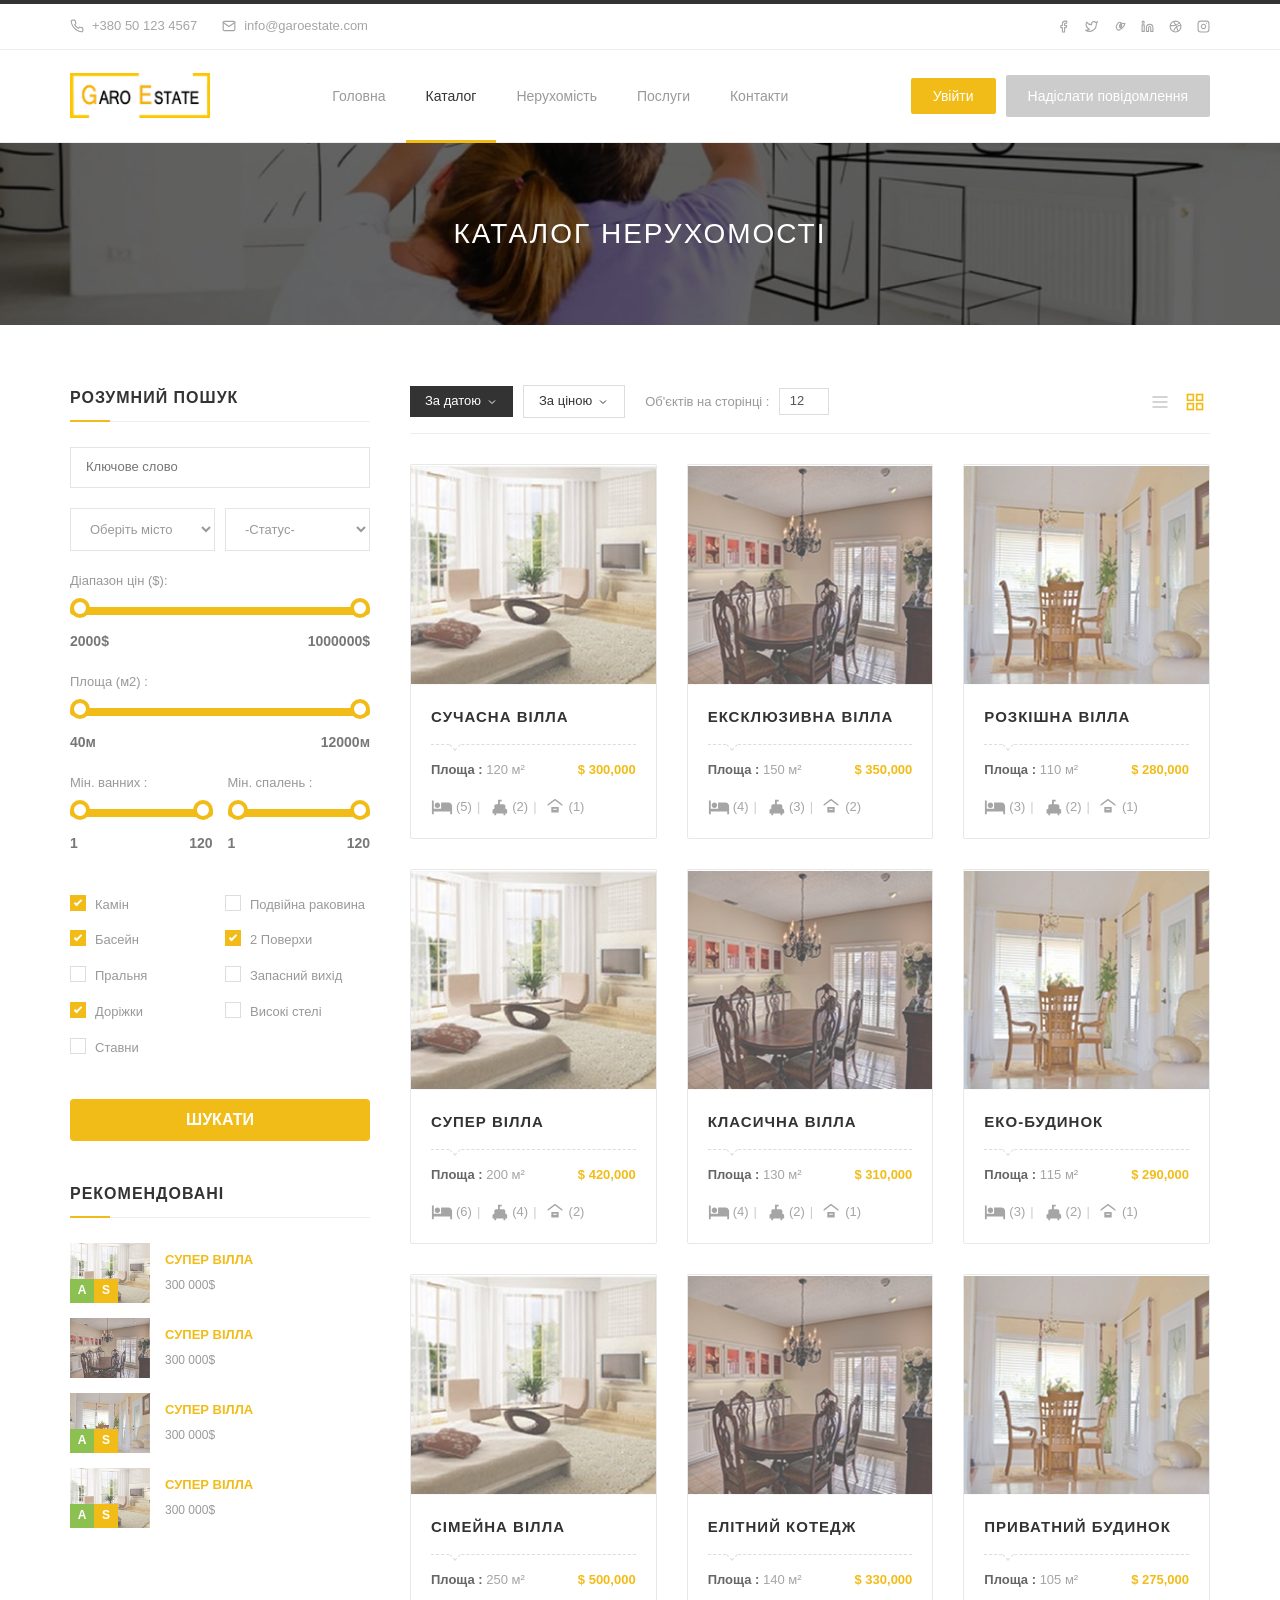
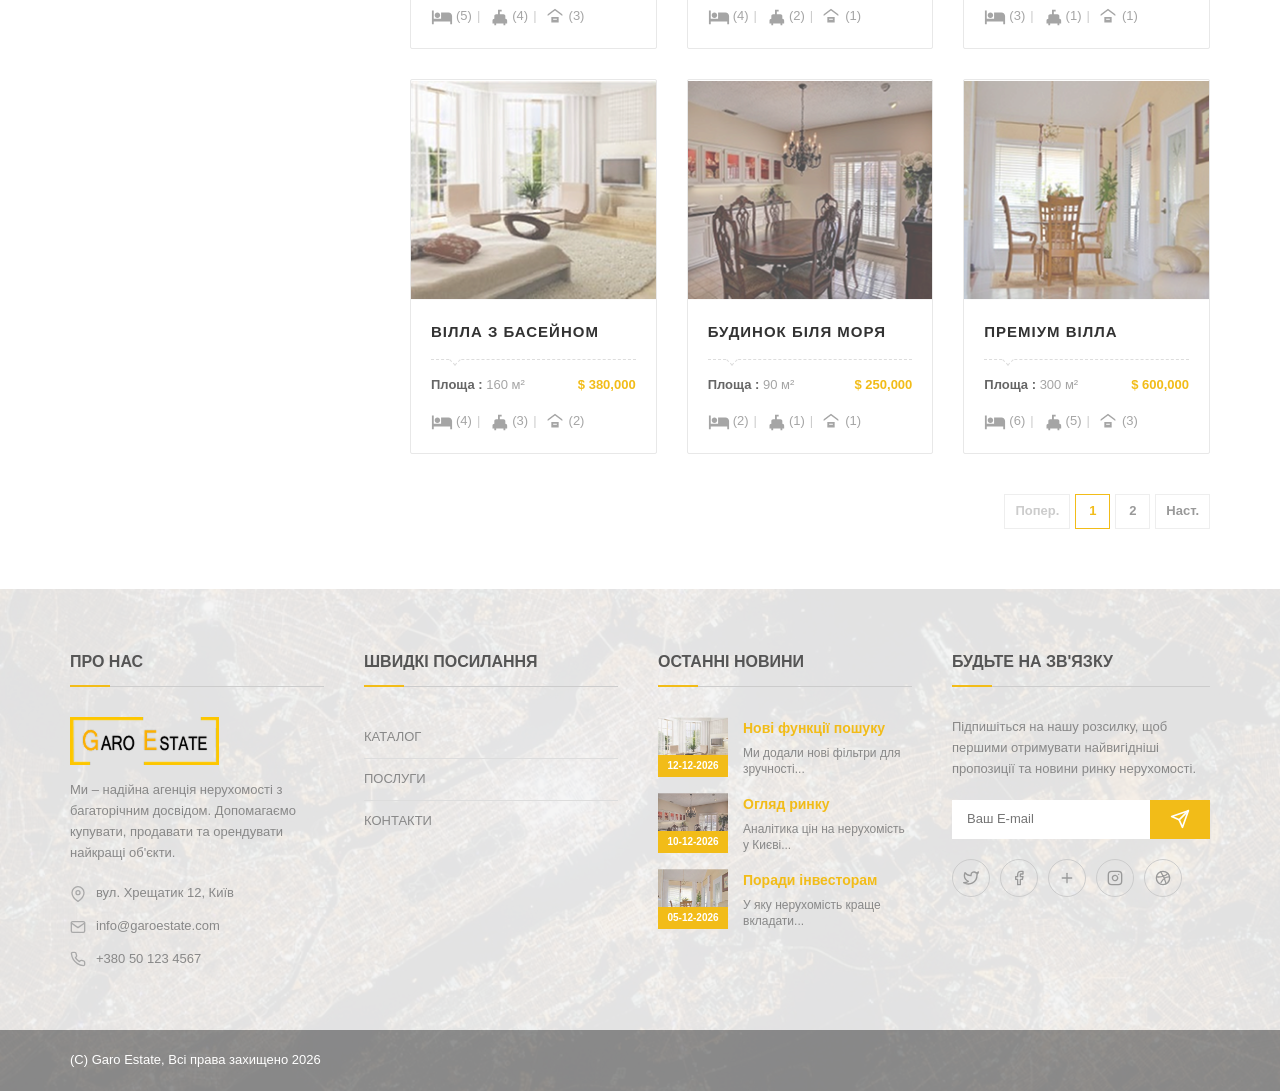
<file: properties.html>
<!DOCTYPE html>
<html lang="uk">
<head>
    <meta charset="UTF-8">
    <meta http-equiv="X-UA-Compatible" content="IE=edge">
    <meta name="viewport" content="width=device-width, initial-scale=1.0">
    <title>Каталог нерухомості — Garo Estate</title>
    <link rel="icon" type="image/png" href="assets/img/favicon.png">
    <link rel="stylesheet" href="css/normalize.css">
    <link rel="stylesheet" href="css/style.css">
</head>
<body>

    <header class="main-header">
        <div class="top-bar">
            <div class="container">
                <div class="top-bar__contacts">
                    <a href="tel:+380501234567">
                        <svg width="14" height="14" viewBox="0 0 24 24" fill="none" stroke="currentColor" stroke-width="2" stroke-linecap="round" stroke-linejoin="round"><path d="M22 16.92v3a2 2 0 0 1-2.18 2 19.79 19.79 0 0 1-8.63-3.07 19.5 19.5 0 0 1-6-6 19.79 19.79 0 0 1-3.07-8.67A2 2 0 0 1 4.11 2h3a2 2 0 0 1 2 1.72 12.84 12.84 0 0 0 .7 2.81 2 2 0 0 1-.45 2.11L8.09 9.91a16 16 0 0 0 6 6l1.27-1.27a2 2 0 0 1 2.11-.45 12.84 12.84 0 0 0 2.81.7A2 2 0 0 1 22 16.92z"></path></svg>
                        +380 50 123 4567
                    </a>
                    <a href="mailto:info@garoestate.com">
                        <svg width="14" height="14" viewBox="0 0 24 24" fill="none" stroke="currentColor" stroke-width="2" stroke-linecap="round" stroke-linejoin="round"><path d="M4 4h16c1.1 0 2 .9 2 2v12c0 1.1-.9 2-2 2H4c-1.1 0-2-.9-2-2V6c0-1.1.9-2 2-2z"></path><polyline points="22,6 12,13 2,6"></polyline></svg>
                        info@garoestate.com
                    </a>
                </div>
                <div class="top-bar__socials">
                    <a href="https://facebook.com" target="_blank" aria-label="Facebook">
                        <svg width="13" height="13" viewBox="0 0 24 24" fill="none" stroke="currentColor" stroke-width="2" stroke-linecap="round" stroke-linejoin="round"><path d="M18 2h-3a5 5 0 0 0-5 5v3H7v4h3v8h4v-8h3l1-4h-4V7a1 1 0 0 1 1-1h3z"></path></svg>
                    </a>
                    <a href="https://twitter.com" target="_blank" aria-label="Twitter">
                        <svg width="13" height="13" viewBox="0 0 24 24" fill="none" stroke="currentColor" stroke-width="2" stroke-linecap="round" stroke-linejoin="round"><path d="M23 3a10.9 10.9 0 0 1-3.14 1.53 4.48 4.48 0 0 0-7.86 3v1A10.66 10.66 0 0 1 3 4s-4 9 5 13a11.64 11.64 0 0 1-7 2c9 5 20 0 20-11.5a4.5 4.5 0 0 0-.08-.83A7.72 7.72 0 0 0 23 3z"></path></svg>
                    </a>
                    <a href="https://vimeo.com" target="_blank" aria-label="Vimeo">
                        <svg width="13" height="13" viewBox="0 0 24 24" fill="none" stroke="currentColor" stroke-width="2" stroke-linecap="round" stroke-linejoin="round"><path d="M22 6c0 4.14-5 9.17-10.5 12.33C9.5 19.5 6 17 6 13c0-3.33 3.5-9 6-9 2.5 0 4 2.5 4 5s-1.5 5-2.5 5-1.5-2-1.5-3c0-1 .5-2 1.5-2s1.5.5 1.5 1.5c0 1-.5 2-1.5 2-1 0-1.5-.5-1.5-1.5 0-1 1-3 2.5-4s4-1.5 6 0z"></path></svg>
                    </a>
                    <a href="https://linkedin.com" target="_blank" aria-label="LinkedIn">
                        <svg width="13" height="13" viewBox="0 0 24 24" fill="none" stroke="currentColor" stroke-width="2" stroke-linecap="round" stroke-linejoin="round"><path d="M16 8a6 6 0 0 1 6 6v7h-4v-7a2 2 0 0 0-2-2 2 2 0 0 0-2 2v7h-4v-7a6 6 0 0 1 6-6z"></path><rect x="2" y="9" width="4" height="12"></rect><circle cx="4" cy="4" r="2"></circle></svg>
                    </a>
                    <a href="https://dribbble.com" target="_blank" aria-label="Dribbble">
                        <svg width="13" height="13" viewBox="0 0 24 24" fill="none" stroke="currentColor" stroke-width="2" stroke-linecap="round" stroke-linejoin="round"><circle cx="12" cy="12" r="10"></circle><path d="M8.56 2.75c4.37 6.03 6.02 9.42 8.03 17.72m2.54-15.38c-3.72 4.35-8.94 5.83-16.79 5.25m19.5 0c-4.32-.42-9.15 1.54-12.82 8.44"></path></svg>
                    </a>
                    <a href="https://instagram.com" target="_blank" aria-label="Instagram">
                        <svg width="13" height="13" viewBox="0 0 24 24" fill="none" stroke="currentColor" stroke-width="2" stroke-linecap="round" stroke-linejoin="round"><rect x="2" y="2" width="20" height="20" rx="5" ry="5"></rect><path d="M16 11.37A4 4 0 1 1 12.63 8 4 4 0 0 1 16 11.37z"></path><line x1="17.5" y1="6.5" x2="17.51" y2="6.5"></line></svg>
                    </a>
                </div>
            </div>
        </div>

        <div class="nav-bar">
            <div class="container">
                <a href="index.html" class="logo">
                    <img src="assets/img/logo.png" alt="Garo Estate">
                </a>

                <button class="burger-menu" id="burgerToggle" aria-label="Меню">
                    <span class="burger-menu__line"></span>
                </button>

                <nav class="main-nav" id="mainNav">
                    <ul class="nav-list">
                        <li class="nav-item">
                            <a href="index.html" class="nav-link">Головна</a> 
                        </li>
                        <li class="nav-item">
                            <a href="properties.html" class="nav-link">Каталог</a>
                        </li>
                        <li class="nav-item">
                            <a href="property-single.html" class="nav-link">Нерухомість</a>
                        </li>
                        <li class="nav-item">
                            <a href="services.html" class="nav-link">Послуги</a> 
                        </li>
                        <li class="nav-item">
                            <a href="contact.html" class="nav-link">Контакти</a>
                        </li>
                    </ul>
                </nav>

                <div class="header-actions">
                    <button class="btn btn--login" id="openModalBtn">Увійти</button>
                    <a href="contact.html" class="btn btn--submit">Надіслати повідомлення</a>
                </div>
            </div>
        </div>
    </header>

    <div class="page-banner" style="background: linear-gradient(rgba(0,0,0,0.6), rgba(0,0,0,0.6)), url('assets/img/content/hero-bg.webp') center/cover no-repeat;">
        <div class="container">
            <h1 class="page-banner__title">КАТАЛОГ НЕРУХОМОСТІ</h1>
        </div>
    </div>

    <main class="catalog-page">
        <div class="container catalog-layout">
            
            <aside class="sidebar">
                <div class="widget">
                    <h3 class="widget-title">РОЗУМНИЙ ПОШУК</h3>
                    
                    <form class="sidebar-form" id="filterForm">
                        <input type="text" id="searchKeyword" placeholder="Ключове слово" class="sidebar-input">
                        
                        <div class="sidebar-select-group">
                            <select id="searchCity" class="sidebar-select">
                                <option value="">Оберіть місто</option>
                                <option value="miami">Маямі</option>
                                <option value="coral gables">Корал Гейблз</option>
                            </select>
                            <select id="searchStatus" class="sidebar-select">
                                <option value="">-Статус-</option>
                                <option value="sale">На продаж</option>
                                <option value="rent">В оренду</option>
                            </select>
                        </div>

                        <div class="sidebar-ranges">
                            <div class="range-widget">
                                <label>Діапазон цін ($):</label>
                                <div class="dual-slider" data-min="2000" data-max="1000000" data-step="1000">
                                    <div class="slider-track"></div>
                                    <input type="range" id="minPrice" class="min-val" value="2000" min="2000" max="1000000" step="1000">
                                    <input type="range" id="maxPrice" class="max-val" value="1000000" min="2000" max="1000000" step="1000">
                                </div>
                                <div class="range-labels">
                                    <span class="min-label">2000$</span>
                                    <span class="max-label">1000000$</span>
                                </div>
                            </div>

                            <div class="range-widget">
                                <label>Площа (м2) :</label>
                                <div class="dual-slider" data-min="40" data-max="12000" data-step="10">
                                    <div class="slider-track"></div>
                                    <input type="range" id="minArea" class="min-val" value="40" min="40" max="12000" step="10">
                                    <input type="range" id="maxArea" class="max-val" value="12000" min="40" max="12000" step="10">
                                </div>
                                <div class="range-labels">
                                    <span class="min-label">40</span>
                                    <span class="max-label">12000</span>
                                </div>
                            </div>
                            
                            <div class="range-row">
                                <div class="range-widget">
                                    <label>Мін. ванних :</label>
                                    <div class="dual-slider" data-min="1" data-max="120" data-step="1">
                                        <div class="slider-track"></div>
                                        <input type="range" id="minBaths" class="min-val" value="1" min="1" max="120" step="1">
                                        <input type="range" id="maxBaths" class="max-val" value="120" min="1" max="120" step="1">
                                    </div>
                                    <div class="range-labels">
                                        <span class="min-label">1</span>
                                        <span class="max-label">120</span>
                                    </div>
                                </div>

                                <div class="range-widget">
                                    <label>Мін. спалень :</label>
                                    <div class="dual-slider" data-min="1" data-max="120" data-step="1">
                                        <div class="slider-track"></div>
                                        <input type="range" id="minBeds" class="min-val" value="1" min="1" max="120" step="1">
                                        <input type="range" id="maxBeds" class="max-val" value="120" min="1" max="120" step="1">
                                    </div>
                                    <div class="range-labels">
                                        <span class="min-label">1</span>
                                        <span class="max-label">120</span>
                                    </div>
                                </div>
                            </div>
                        </div>

                        <div class="checkbox-grid">
                            <label class="custom-checkbox"><input type="checkbox" checked><span class="checkmark"></span> Камін</label>
                            <label class="custom-checkbox"><input type="checkbox"><span class="checkmark"></span> Подвійна раковина</label>
                            <label class="custom-checkbox"><input type="checkbox" checked><span class="checkmark"></span> Басейн</label>
                            <label class="custom-checkbox"><input type="checkbox" checked><span class="checkmark"></span> 2 Поверхи</label>
                            <label class="custom-checkbox"><input type="checkbox"><span class="checkmark"></span> Пральня</label>
                            <label class="custom-checkbox"><input type="checkbox"><span class="checkmark"></span> Запасний вихід</label>
                            <label class="custom-checkbox"><input type="checkbox" checked><span class="checkmark"></span> Доріжки</label>
                            <label class="custom-checkbox"><input type="checkbox"><span class="checkmark"></span> Високі стелі</label>
                            <label class="custom-checkbox"><input type="checkbox"><span class="checkmark"></span> Ставни</label>
                        </div>

                        <button type="submit" class="btn btn--search btn--full">Шукати</button>
                    </form>
                </div>

                <div class="widget">
                    <h3 class="widget-title">РЕКОМЕНДОВАНІ</h3>
                    <div class="recommended-list">
                        <a href="#" class="recommended-item">
                            <div class="recommended-item__img">
                                <img src="assets/img/content/villa-1.webp" alt="Нерухомість">
                                <div class="recommended-tags">
                                    <span class="tag-a">A</span>
                                    <span class="tag-s">S</span>
                                </div>
                            </div>
                            <div class="recommended-item__info">
                                <h4>СУПЕР ВІЛЛА</h4>
                                <p>300 000$</p>
                            </div>
                        </a>
                        <a href="#" class="recommended-item">
                            <div class="recommended-item__img">
                                <img src="assets/img/content/villa-2.webp" alt="Нерухомість">
                            </div>
                            <div class="recommended-item__info">
                                <h4>СУПЕР ВІЛЛА</h4>
                                <p>300 000$</p>
                            </div>
                        </a>
                        <a href="#" class="recommended-item">
                            <div class="recommended-item__img">
                                <img src="assets/img/content/villa-3.webp" alt="Нерухомість">
                                <div class="recommended-tags">
                                    <span class="tag-a">A</span>
                                    <span class="tag-s">S</span>
                                </div>
                            </div>
                            <div class="recommended-item__info">
                                <h4>СУПЕР ВІЛЛА</h4>
                                <p>300 000$</p>
                            </div>
                        </a>
                        <a href="#" class="recommended-item">
                            <div class="recommended-item__img">
                                <img src="assets/img/content/villa-1.webp" alt="Нерухомість">
                                <div class="recommended-tags">
                                    <span class="tag-a">A</span>
                                    <span class="tag-s">S</span>
                                </div>
                            </div>
                            <div class="recommended-item__info">
                                <h4>СУПЕР ВІЛЛА</h4>
                                <p>300 000$</p>
                            </div>
                        </a>
                    </div>
                </div>
            </aside>

            <div class="catalog-content">
                
                <div class="content-toolbar">
                    <div class="toolbar-sort">
                        <button id="sortDateBtn" class="toolbar-btn">За датою 
                            <svg width="12" height="12" viewBox="0 0 24 24" fill="none" stroke="currentColor" stroke-width="2"><polyline points="6 9 12 15 18 9"></polyline></svg>
                        </button>
                        <button id="sortPriceBtn" class="toolbar-btn outline">За ціною 
                            <svg width="12" height="12" viewBox="0 0 24 24" fill="none" stroke="currentColor" stroke-width="2"><polyline points="6 9 12 15 18 9"></polyline></svg>
                        </button>
                        <span class="toolbar-text">Об'єктів на сторінці :</span>
                        <input type="number" id="itemsPerPageInput" class="toolbar-input" value="12" min="1">
                    </div>
                    <div class="toolbar-views">
                        <button id="viewListBtn" class="view-btn">
                            <svg width="20" height="20" viewBox="0 0 24 24" fill="none" stroke="currentColor" stroke-width="2"><line x1="3" y1="6" x2="21" y2="6"></line><line x1="3" y1="12" x2="21" y2="12"></line><line x1="3" y1="18" x2="21" y2="18"></line></svg>
                        </button>
                        <button id="viewGridBtn" class="view-btn active">
                            <svg width="20" height="20" viewBox="0 0 24 24" fill="none" stroke="currentColor" stroke-width="2"><rect x="3" y="3" width="7" height="7"></rect><rect x="14" y="3" width="7" height="7"></rect><rect x="14" y="14" width="7" height="7"></rect><rect x="3" y="14" width="7" height="7"></rect></svg>
                        </button>
                    </div>
                </div>

                <div class="properties-grid properties-grid--3cols" id="propertiesCatalog">
                </div>

                <ul class="pagination" id="paginationContainer">
                </ul>

            </div>
        </div>
    </main>

    <footer class="main-footer">
        <div class="container footer-grid">
            
            <div class="footer-col">
                <h5 class="footer-title">ПРО НАС</h5>
                <div class="footer-logo">
                    <img src="assets/img/logo.png" alt="Garo Estate">
                </div>
                <p class="footer-desc">Ми – надійна агенція нерухомості з багаторічним досвідом. Допомагаємо купувати, продавати та орендувати найкращі об'єкти.</p>
                <ul class="footer-contact">
                    <li>
                        <svg width="16" height="16" viewBox="0 0 24 24" fill="none" stroke="currentColor" stroke-width="2" stroke-linecap="round" stroke-linejoin="round"><path d="M21 10c0 7-9 13-9 13s-9-6-9-13a9 9 0 0 1 18 0z"></path><circle cx="12" cy="10" r="3"></circle></svg>
                        вул. Хрещатик 12, Київ
                    </li>
                    <li>
                        <svg width="16" height="16" viewBox="0 0 24 24" fill="none" stroke="currentColor" stroke-width="2" stroke-linecap="round" stroke-linejoin="round"><path d="M4 4h16c1.1 0 2 .9 2 2v12c0 1.1-.9 2-2 2H4c-1.1 0-2-.9-2-2V6c0-1.1.9-2 2-2z"></path><polyline points="22,6 12,13 2,6"></polyline></svg>
                        info@garoestate.com
                    </li>
                    <li>
                        <svg width="16" height="16" viewBox="0 0 24 24" fill="none" stroke="currentColor" stroke-width="2" stroke-linecap="round" stroke-linejoin="round"><path d="M22 16.92v3a2 2 0 0 1-2.18 2 19.79 19.79 0 0 1-8.63-3.07 19.5 19.5 0 0 1-6-6 19.79 19.79 0 0 1-3.07-8.67A2 2 0 0 1 4.11 2h3a2 2 0 0 1 2 1.72 12.84 12.84 0 0 0 .7 2.81 2 2 0 0 1-.45 2.11L8.09 9.91a16 16 0 0 0 6 6l1.27-1.27a2 2 0 0 1 2.11-.45 12.84 12.84 0 0 0 2.81.7A2 2 0 0 1 22 16.92z"></path></svg>
                        +380 50 123 4567
                    </li>
                </ul>
            </div>

            <div class="footer-col">
                <h5 class="footer-title">ШВИДКІ ПОСИЛАННЯ</h5>
                <ul class="footer-links">
                    <li><a href="properties.html">КАТАЛОГ</a></li>
                    <li><a href="services.html">ПОСЛУГИ</a></li>
                    <li><a href="contact.html">КОНТАКТИ</a></li>
                </ul>
            </div>

            <div class="footer-col">
                <h5 class="footer-title">ОСТАННІ НОВИНИ</h5>
                <div class="footer-news">
                    
                    <article class="news-item">
                        <div class="news-item__img">
                            <img src="assets/img/content/villa-1.webp" alt="Новина">
                            <span class="news-date">12-12-2026</span>
                        </div>
                        <div class="news-item__content">
                            <h6><a href="#">Нові функції пошуку</a></h6>
                            <p>Ми додали нові фільтри для зручності...</p>
                        </div>
                    </article>

                    <article class="news-item">
                        <div class="news-item__img">
                            <img src="assets/img/content/villa-2.webp" alt="Новина">
                            <span class="news-date">10-12-2026</span>
                        </div>
                        <div class="news-item__content">
                            <h6><a href="#">Огляд ринку</a></h6>
                            <p>Аналітика цін на нерухомість у Києві...</p>
                        </div>
                    </article>

                    <article class="news-item">
                        <div class="news-item__img">
                            <img src="assets/img/content/villa-3.webp" alt="Новина">
                            <span class="news-date">05-12-2026</span>
                        </div>
                        <div class="news-item__content">
                            <h6><a href="#">Поради інвесторам</a></h6>
                            <p>У яку нерухомість краще вкладати...</p>
                        </div>
                    </article>

                </div>
            </div>

            <div class="footer-col">
                <h5 class="footer-title">БУДЬТЕ НА ЗВ'ЯЗКУ</h5>
                <p class="footer-desc">Підпишіться на нашу розсилку, щоб першими отримувати найвигідніші пропозиції та новини ринку нерухомості.</p>
                
                <form class="footer-subscribe">
                    <input type="email" placeholder="Ваш E-mail" required>
                    <button type="submit" aria-label="Підписатися">
                        <svg width="20" height="20" viewBox="0 0 24 24" fill="none" stroke="currentColor" stroke-width="2" stroke-linecap="round" stroke-linejoin="round"><line x1="22" y1="2" x2="11" y2="13"></line><polygon points="22 2 15 22 11 13 2 9 22 2"></polygon></svg>
                    </button>
                </form>

                <div class="footer-socials">
                    <a href="https://twitter.com" target="_blank" aria-label="Twitter">
                        <svg width="16" height="16" viewBox="0 0 24 24" fill="none" stroke="currentColor" stroke-width="2" stroke-linecap="round" stroke-linejoin="round"><path d="M23 3a10.9 10.9 0 0 1-3.14 1.53 4.48 4.48 0 0 0-7.86 3v1A10.66 10.66 0 0 1 3 4s-4 9 5 13a11.64 11.64 0 0 1-7 2c9 5 20 0 20-11.5a4.5 4.5 0 0 0-.08-.83A7.72 7.72 0 0 0 23 3z"></path></svg>
                    </a>
                    <a href="https://facebook.com" target="_blank" aria-label="Facebook">
                        <svg width="16" height="16" viewBox="0 0 24 24" fill="none" stroke="currentColor" stroke-width="2" stroke-linecap="round" stroke-linejoin="round"><path d="M18 2h-3a5 5 0 0 0-5 5v3H7v4h3v8h4v-8h3l1-4h-4V7a1 1 0 0 1 1-1h3z"></path></svg>
                    </a>
                    <a href="https://google.com" target="_blank" aria-label="Google Plus">
                        <svg width="16" height="16" viewBox="0 0 24 24" fill="none" stroke="currentColor" stroke-width="2" stroke-linecap="round" stroke-linejoin="round"><line x1="12" y1="5" x2="12" y2="19"></line><line x1="5" y1="12" x2="19" y2="12"></line></svg>
                    </a>
                    <a href="https://instagram.com" target="_blank" aria-label="Instagram">
                        <svg width="16" height="16" viewBox="0 0 24 24" fill="none" stroke="currentColor" stroke-width="2" stroke-linecap="round" stroke-linejoin="round"><rect x="2" y="2" width="20" height="20" rx="5" ry="5"></rect><path d="M16 11.37A4 4 0 1 1 12.63 8 4 4 0 0 1 16 11.37z"></path><line x1="17.5" y1="6.5" x2="17.51" y2="6.5"></line></svg>
                    </a>
                    <a href="https://dribbble.com" target="_blank" aria-label="Dribbble">
                        <svg width="16" height="16" viewBox="0 0 24 24" fill="none" stroke="currentColor" stroke-width="2" stroke-linecap="round" stroke-linejoin="round"><circle cx="12" cy="12" r="10"></circle><path d="M8.56 2.75c4.37 6.03 6.02 9.42 8.03 17.72m2.54-15.38c-3.72 4.35-8.94 5.83-16.79 5.25m19.5 0c-4.32-.42-9.15 1.54-12.82 8.44"></path></svg>
                    </a>
                </div>
            </div>

        </div>

        <div class="footer-bottom">
            <div class="container">
                <p>(C) Garo Estate, Всі права захищено 2026</p>
            </div>
        </div>
    </footer>

    <div class="modal-overlay" id="modalOverlay">
        <div class="modal-window">
            <button class="modal-close" id="closeModalBtn" aria-label="Закрити">&times;</button>
            <h3>Авторизація</h3>
            <form class="modal-form">
                <input type="text" placeholder="Логін чи Email" required>
                <input type="password" placeholder="Пароль" required>
                <button type="submit" class="btn btn--submit">Увійти</button>
            </form>
        </div>
    </div>

    <script src="https://cdn.jsdelivr.net/npm/swiper@11/swiper-bundle.min.js"></script>
    <script src="js/main.js"></script>
</body>
</html>
</file>
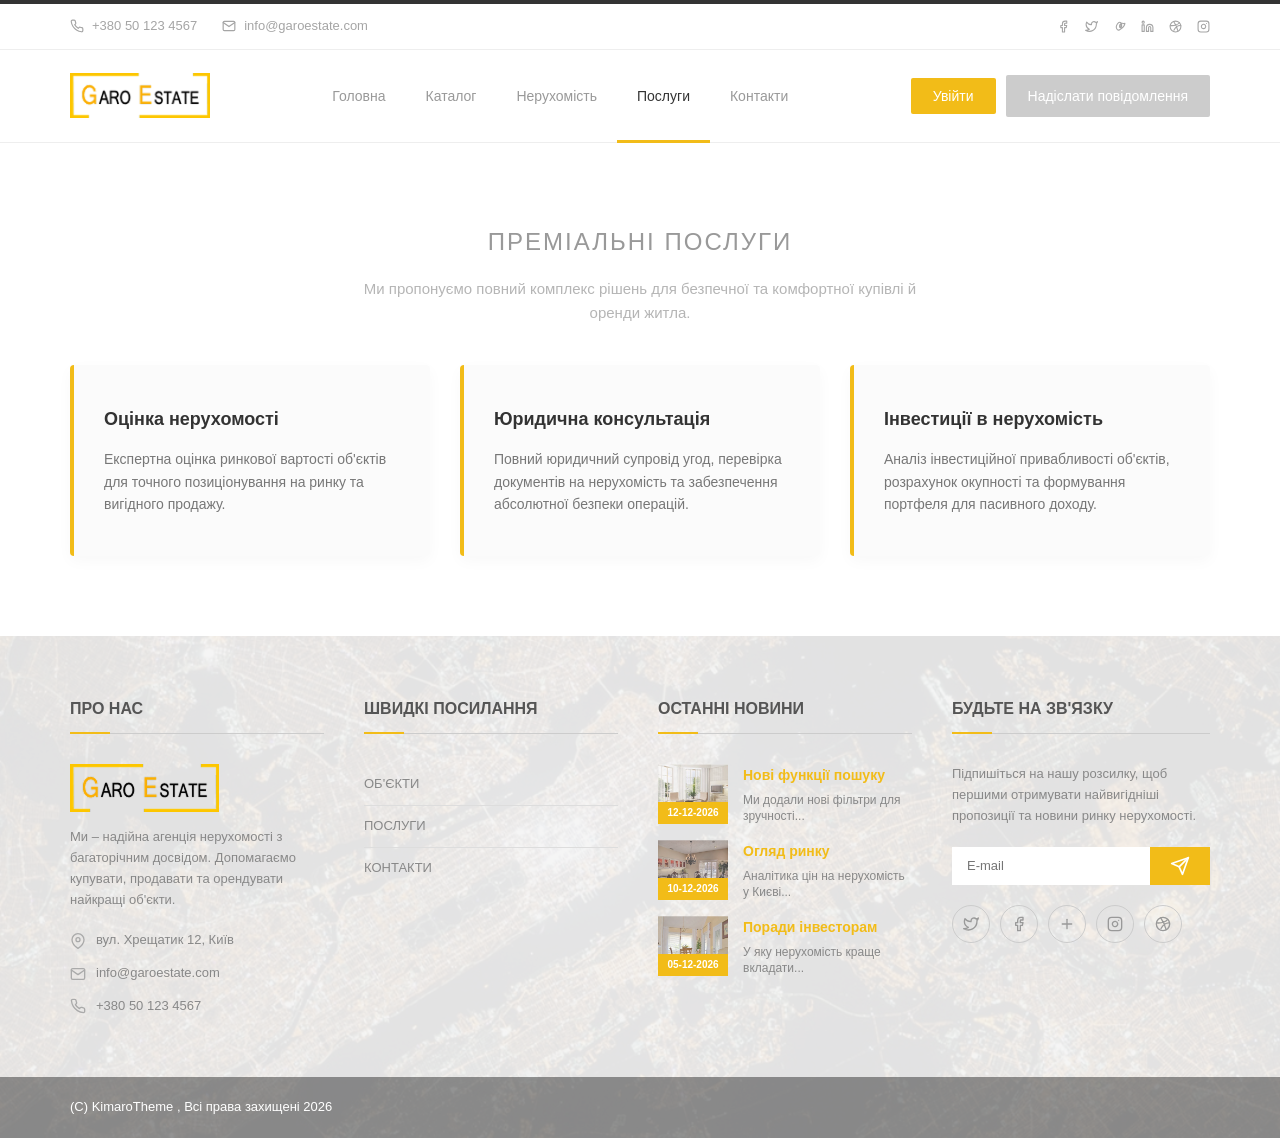
<file: services.html>
<!DOCTYPE html>
<html lang="uk">
<head>
    <meta charset="UTF-8">
    <meta http-equiv="X-UA-Compatible" content="IE=edge">
    <meta name="viewport" content="width=device-width, initial-scale=1.0">
    <title>Послуги — Garo Estate</title>
    <link rel="icon" type="image/png" href="assets/img/favicon.png">
    <link rel="stylesheet" href="css/normalize.css">
    <link rel="stylesheet" href="css/style.css">
</head>
<body>

    <header class="main-header">
        <div class="top-bar">
            <div class="container">
                <div class="top-bar__contacts">
                    <a href="tel:+380 50 123 4567">
                        <svg width="14" height="14" viewBox="0 0 24 24" fill="none" stroke="currentColor" stroke-width="2" stroke-linecap="round" stroke-linejoin="round"><path d="M22 16.92v3a2 2 0 0 1-2.18 2 19.79 19.79 0 0 1-8.63-3.07 19.5 19.5 0 0 1-6-6 19.79 19.79 0 0 1-3.07-8.67A2 2 0 0 1 4.11 2h3a2 2 0 0 1 2 1.72 12.84 12.84 0 0 0 .7 2.81 2 2 0 0 1-.45 2.11L8.09 9.91a16 16 0 0 0 6 6l1.27-1.27a2 2 0 0 1 2.11-.45 12.84 12.84 0 0 0 2.81.7A2 2 0 0 1 22 16.92z"></path></svg>
                        +380 50 123 4567
                    </a>
                    <a href="mailto:info@garoestate.com">
                        <svg width="14" height="14" viewBox="0 0 24 24" fill="none" stroke="currentColor" stroke-width="2" stroke-linecap="round" stroke-linejoin="round"><path d="M4 4h16c1.1 0 2 .9 2 2v12c0 1.1-.9 2-2 2H4c-1.1 0-2-.9-2-2V6c0-1.1.9-2 2-2z"></path><polyline points="22,6 12,13 2,6"></polyline></svg>
                        info@garoestate.com
                    </a>
                </div>
                <div class="top-bar__socials">
                    <a href="https://facebook.com" target="_blank" aria-label="Facebook">
                        <svg width="13" height="13" viewBox="0 0 24 24" fill="none" stroke="currentColor" stroke-width="2" stroke-linecap="round" stroke-linejoin="round"><path d="M18 2h-3a5 5 0 0 0-5 5v3H7v4h3v8h4v-8h3l1-4h-4V7a1 1 0 0 1 1-1h3z"></path></svg>
                    </a>
                    <a href="https://twitter.com" target="_blank" aria-label="Twitter">
                        <svg width="13" height="13" viewBox="0 0 24 24" fill="none" stroke="currentColor" stroke-width="2" stroke-linecap="round" stroke-linejoin="round"><path d="M23 3a10.9 10.9 0 0 1-3.14 1.53 4.48 4.48 0 0 0-7.86 3v1A10.66 10.66 0 0 1 3 4s-4 9 5 13a11.64 11.64 0 0 1-7 2c9 5 20 0 20-11.5a4.5 4.5 0 0 0-.08-.83A7.72 7.72 0 0 0 23 3z"></path></svg>
                    </a>
                    <a href="https://vimeo.com" target="_blank" aria-label="Vimeo">
                        <svg width="13" height="13" viewBox="0 0 24 24" fill="none" stroke="currentColor" stroke-width="2" stroke-linecap="round" stroke-linejoin="round"><path d="M22 6c0 4.14-5 9.17-10.5 12.33C9.5 19.5 6 17 6 13c0-3.33 3.5-9 6-9 2.5 0 4 2.5 4 5s-1.5 5-2.5 5-1.5-2-1.5-3c0-1 .5-2 1.5-2s1.5.5 1.5 1.5c0 1-.5 2-1.5 2-1 0-1.5-.5-1.5-1.5 0-1 1-3 2.5-4s4-1.5 6 0z"></path></svg>
                    </a>
                    <a href="https://linkedin.com" target="_blank" aria-label="LinkedIn">
                        <svg width="13" height="13" viewBox="0 0 24 24" fill="none" stroke="currentColor" stroke-width="2" stroke-linecap="round" stroke-linejoin="round"><path d="M16 8a6 6 0 0 1 6 6v7h-4v-7a2 2 0 0 0-2-2 2 2 0 0 0-2 2v7h-4v-7a6 6 0 0 1 6-6z"></path><rect x="2" y="9" width="4" height="12"></rect><circle cx="4" cy="4" r="2"></circle></svg>
                    </a>
                    <a href="https://dribbble.com" target="_blank" aria-label="Dribbble">
                        <svg width="13" height="13" viewBox="0 0 24 24" fill="none" stroke="currentColor" stroke-width="2" stroke-linecap="round" stroke-linejoin="round"><circle cx="12" cy="12" r="10"></circle><path d="M8.56 2.75c4.37 6.03 6.02 9.42 8.03 17.72m2.54-15.38c-3.72 4.35-8.94 5.83-16.79 5.25m19.5 0c-4.32-.42-9.15 1.54-12.82 8.44"></path></svg>
                    </a>
                    <a href="https://instagram.com" target="_blank" aria-label="Instagram">
                        <svg width="13" height="13" viewBox="0 0 24 24" fill="none" stroke="currentColor" stroke-width="2" stroke-linecap="round" stroke-linejoin="round"><rect x="2" y="2" width="20" height="20" rx="5" ry="5"></rect><path d="M16 11.37A4 4 0 1 1 12.63 8 4 4 0 0 1 16 11.37z"></path><line x1="17.5" y1="6.5" x2="17.51" y2="6.5"></line></svg>
                    </a>
                </div>
            </div>
        </div>

        <div class="nav-bar">
            <div class="container">
                <a href="index.html" class="logo">
                    <img src="assets/img/logo.png" alt="Garo Estate">
                </a>

                <button class="burger-menu" id="burgerToggle" aria-label="Menu">
                    <span class="burger-menu__line"></span>
                </button>

                <nav class="main-nav" id="mainNav">
                    <ul class="nav-list">
                        <li class="nav-item">
                            <a href="index.html" class="nav-link">Головна</a> 
                        </li>
                        <li class="nav-item">
                            <a href="properties.html" class="nav-link">Каталог</a>
                        </li>
                        <li class="nav-item">
                            <a href="property-single.html" class="nav-link">Нерухомість</a>
                        </li>
                        <li class="nav-item">
                            <a href="services.html" class="nav-link">Послуги</a> 
                        </li>
                        <li class="nav-item">
                            <a href="contact.html" class="nav-link">Контакти</a>
                        </li>
                    </ul>
                </nav>

                <div class="header-actions">
                    <button class="btn btn--login" id="openModalBtn">Увійти</button>
                    <a href="contact.html" class="btn btn--submit">Надіслати повідомлення</a>
                </div>
            </div>
        </div>
    </header>

    <main class="services-page-section">
        <div class="container">
            <div class="section-header-centered">
                <h2 class="section-title">Преміальні послуги</h2>
                <p class="section-subtitle">Ми пропонуємо повний комплекс рішень для безпечної та комфортної купівлі й оренди житла.</p>
            </div>
            
            <div class="services-grid">
                
                <article class="service-card">
                    <h3>Оцінка нерухомості</h3>
                    <p>Експертна оцінка ринкової вартості об'єктів для точного позиціонування на ринку та вигідного продажу.</p>
                </article>

                <article class="service-card">
                    <h3>Юридична консультація</h3>
                    <p>Повний юридичний супровід угод, перевірка документів на нерухомість та забезпечення абсолютної безпеки операцій.</p>
                </article>

                <article class="service-card">
                    <h3>Інвестиції в нерухомість</h3>
                    <p>Аналіз інвестиційної привабливості об'єктів, розрахунок окупності та формування портфеля для пасивного доходу.</p>
                </article>

            </div>
        </div>
    </main>

    <footer class="main-footer">
        <div class="container footer-grid">
            
            <div class="footer-col">
                <h5 class="footer-title">ПРО НАС</h5>
                <div class="footer-logo">
                    <img src="assets/img/logo.png" alt="Garo Estate">
                </div>
                <p class="footer-desc">Ми – надійна агенція нерухомості з багаторічним досвідом. Допомагаємо купувати, продавати та орендувати найкращі об'єкти.</p>
                <ul class="footer-contact">
                    <li>
                        <svg width="16" height="16" viewBox="0 0 24 24" fill="none" stroke="currentColor" stroke-width="2" stroke-linecap="round" stroke-linejoin="round"><path d="M21 10c0 7-9 13-9 13s-9-6-9-13a9 9 0 0 1 18 0z"></path><circle cx="12" cy="10" r="3"></circle></svg>
                        вул. Хрещатик 12, Київ
                    </li>
                    <li>
                        <svg width="16" height="16" viewBox="0 0 24 24" fill="none" stroke="currentColor" stroke-width="2" stroke-linecap="round" stroke-linejoin="round"><path d="M4 4h16c1.1 0 2 .9 2 2v12c0 1.1-.9 2-2 2H4c-1.1 0-2-.9-2-2V6c0-1.1.9-2 2-2z"></path><polyline points="22,6 12,13 2,6"></polyline></svg>
                        info@garoestate.com
                    </li>
                    <li>
                        <svg width="16" height="16" viewBox="0 0 24 24" fill="none" stroke="currentColor" stroke-width="2" stroke-linecap="round" stroke-linejoin="round"><path d="M22 16.92v3a2 2 0 0 1-2.18 2 19.79 19.79 0 0 1-8.63-3.07 19.5 19.5 0 0 1-6-6 19.79 19.79 0 0 1-3.07-8.67A2 2 0 0 1 4.11 2h3a2 2 0 0 1 2 1.72 12.84 12.84 0 0 0 .7 2.81 2 2 0 0 1-.45 2.11L8.09 9.91a16 16 0 0 0 6 6l1.27-1.27a2 2 0 0 1 2.11-.45 12.84 12.84 0 0 0 2.81.7A2 2 0 0 1 22 16.92z"></path></svg>
                        +380 50 123 4567
                    </li>
                </ul>
            </div>

            <div class="footer-col">
                <h5 class="footer-title">ШВИДКІ ПОСИЛАННЯ</h5>
                <ul class="footer-links">
                    <li><a href="properties.html">ОБ'ЄКТИ</a></li>
                    <li><a href="services.html">ПОСЛУГИ</a></li>
                    <li><a href="contact.html">КОНТАКТИ</a></li>
                </ul>
            </div>

            <div class="footer-col">
                <h5 class="footer-title">ОСТАННІ НОВИНИ</h5>
                <div class="footer-news">
                    
                    <article class="news-item">
                        <div class="news-item__img">
                            <img src="assets/img/content/villa-1.webp" alt="Новина">
                            <span class="news-date">12-12-2026</span>
                        </div>
                        <div class="news-item__content">
                            <h6><a href="#">Нові функції пошуку</a></h6>
                            <p>Ми додали нові фільтри для зручності...</p>
                        </div>
                    </article>

                    <article class="news-item">
                        <div class="news-item__img">
                            <img src="assets/img/content/villa-2.webp" alt="Новина">
                            <span class="news-date">10-12-2026</span>
                        </div>
                        <div class="news-item__content">
                            <h6><a href="#">Огляд ринку</a></h6>
                            <p>Аналітика цін на нерухомість у Києві...</p>
                        </div>
                    </article>

                    <article class="news-item">
                        <div class="news-item__img">
                            <img src="assets/img/content/villa-3.webp" alt="Новина">
                            <span class="news-date">05-12-2026</span>
                        </div>
                        <div class="news-item__content">
                            <h6><a href="#">Поради інвесторам</a></h6>
                            <p>У яку нерухомість краще вкладати...</p>
                        </div>
                    </article>

                </div>
            </div>

            <div class="footer-col">
                <h5 class="footer-title">БУДЬТЕ НА ЗВ'ЯЗКУ</h5>
                <p class="footer-desc">Підпишіться на нашу розсилку, щоб першими отримувати найвигідніші пропозиції та новини ринку нерухомості.</p>
                
                <form class="footer-subscribe">
                    <input type="email" placeholder="E-mail" required>
                    <button type="submit" aria-label="Subscribe">
                        <svg width="20" height="20" viewBox="0 0 24 24" fill="none" stroke="currentColor" stroke-width="2" stroke-linecap="round" stroke-linejoin="round"><line x1="22" y1="2" x2="11" y2="13"></line><polygon points="22 2 15 22 11 13 2 9 22 2"></polygon></svg>
                    </button>
                </form>

                <div class="footer-socials">
                    <a href="https://twitter.com" target="_blank" aria-label="Twitter">
                        <svg width="16" height="16" viewBox="0 0 24 24" fill="none" stroke="currentColor" stroke-width="2" stroke-linecap="round" stroke-linejoin="round"><path d="M23 3a10.9 10.9 0 0 1-3.14 1.53 4.48 4.48 0 0 0-7.86 3v1A10.66 10.66 0 0 1 3 4s-4 9 5 13a11.64 11.64 0 0 1-7 2c9 5 20 0 20-11.5a4.5 4.5 0 0 0-.08-.83A7.72 7.72 0 0 0 23 3z"></path></svg>
                    </a>
                    <a href="https://facebook.com" target="_blank" aria-label="Facebook">
                        <svg width="16" height="16" viewBox="0 0 24 24" fill="none" stroke="currentColor" stroke-width="2" stroke-linecap="round" stroke-linejoin="round"><path d="M18 2h-3a5 5 0 0 0-5 5v3H7v4h3v8h4v-8h3l1-4h-4V7a1 1 0 0 1 1-1h3z"></path></svg>
                    </a>
                    <a href="https://google.com" target="_blank" aria-label="Google Plus">
                        <svg width="16" height="16" viewBox="0 0 24 24" fill="none" stroke="currentColor" stroke-width="2" stroke-linecap="round" stroke-linejoin="round"><line x1="12" y1="5" x2="12" y2="19"></line><line x1="5" y1="12" x2="19" y2="12"></line></svg>
                    </a>
                    <a href="https://instagram.com" target="_blank" aria-label="Instagram">
                        <svg width="16" height="16" viewBox="0 0 24 24" fill="none" stroke="currentColor" stroke-width="2" stroke-linecap="round" stroke-linejoin="round"><rect x="2" y="2" width="20" height="20" rx="5" ry="5"></rect><path d="M16 11.37A4 4 0 1 1 12.63 8 4 4 0 0 1 16 11.37z"></path><line x1="17.5" y1="6.5" x2="17.51" y2="6.5"></line></svg>
                    </a>
                    <a href="https://dribbble.com" target="_blank" aria-label="Dribbble">
                        <svg width="16" height="16" viewBox="0 0 24 24" fill="none" stroke="currentColor" stroke-width="2" stroke-linecap="round" stroke-linejoin="round"><circle cx="12" cy="12" r="10"></circle><path d="M8.56 2.75c4.37 6.03 6.02 9.42 8.03 17.72m2.54-15.38c-3.72 4.35-8.94 5.83-16.79 5.25m19.5 0c-4.32-.42-9.15 1.54-12.82 8.44"></path></svg>
                    </a>
                </div>
            </div>

        </div>

        <div class="footer-bottom">
            <div class="container">
                <p>(C) KimaroTheme , Всі права захищені 2026</p>
            </div>
        </div>
    </footer>

    <div class="modal-overlay" id="modalOverlay">
        <div class="modal-window">
            <button class="modal-close" id="closeModalBtn" aria-label="Close">&times;</button>
            <h3>Авторизація</h3>
            <form class="modal-form">
                <input type="text" placeholder="Логін чи Email" required>
                <input type="password" placeholder="Пароль" required>
                <button type="submit" class="btn btn--submit">Увійти</button>
            </form>
        </div>
    </div>

    <script src="js/main.js"></script>
</body>
</html>
</file>
<file: css/style.css>
:root {
    --color-primary: #f2bc18;
    --color-dark: #242424;
    --color-light: #f9f9f9;
    --color-gray: #777777;
    --color-white: #ffffff;
    --font-main: 'Segoe UI', Tahoma, Geneva, Verdana, sans-serif;
    --transition: all 0.3s ease;
}

*, *::before, *::after {
    box-sizing: border-box;
    margin: 0;
    padding: 0;
}

body {
    font-family: var(--font-main);
    color: var(--color-dark);
    line-height: 1.6;
    background-color: var(--color-white);
    overflow-x: hidden;
}

img {
    max-width: 100%;
    height: auto;
    display: block;
}

a {
    text-decoration: none;
    color: inherit;
    transition: var(--transition);
}

ul {
    list-style: none;
}

.container {
    width: 100%;
    padding-right: 15px;
    padding-left: 15px;
    margin-right: auto;
    margin-left: auto;
}

.btn {
    display: inline-flex;
    align-items: center;
    justify-content: center;
    padding: 10px 24px;
    font-weight: 600;
    border: none;
    border-radius: 4px;
    cursor: pointer;
    transition: var(--transition);
}

.btn--full {
    width: 100%;
    padding: 12px 24px;
    text-transform: uppercase;
}

.btn--search {
    background-color: var(--color-primary);
    color: var(--color-white);
}

.btn--search:hover {
    background-color: #d6a411;
}

.main-header {
    border-top: 4px solid #333333;
}

.top-bar {
    display: none;
}

.nav-bar {
    padding: 15px 0;
    border-bottom: 1px solid #eee;
    background-color: var(--color-white);
}

.nav-bar .container {
    display: flex;
    align-items: center;
    justify-content: space-between;
    position: relative;
}

.logo img {
    height: 40px;
}

.burger-menu {
    display: block;
    background: none;
    border: none;
    width: 30px;
    height: 20px;
    position: relative;
    cursor: pointer;
    z-index: 100;
}

.burger-menu__line,
.burger-menu::before,
.burger-menu::after {
    content: "";
    position: absolute;
    width: 100%;
    height: 3px;
    background-color: var(--color-dark);
    transition: var(--transition);
}

.burger-menu::before { top: 0; }
.burger-menu__line { top: 9px; }
.burger-menu::after { bottom: 0; }

.burger-menu.active::before {
    transform: rotate(45deg);
    top: 9px;
}
.burger-menu.active .burger-menu__line {
    opacity: 0;
}
.burger-menu.active::after {
    transform: rotate(-45deg);
    bottom: 9px;
}

.main-nav {
    position: fixed;
    top: 0;
    right: -100%;
    width: 80%;
    height: 100vh;
    background-color: var(--color-white);
    box-shadow: -5px 0 15px rgba(0,0,0,0.1);
    z-index: 99;
    transition: var(--transition);
    padding: 80px 30px 30px;
}

.main-nav.active {
    right: 0;
}

.nav-list {
    display: flex;
    flex-direction: column;
    gap: 20px;
}

.nav-link {
    font-size: 18px;
    font-weight: 500;
    color: #999999;
}

.nav-link.active, .nav-link:hover {
    color: #333333;
}

.header-actions {
    position: fixed;
    bottom: 40px;
    right: -100%;
    width: 80%;
    z-index: 100;
    display: flex;
    flex-direction: column;
    gap: 15px;
    padding: 0 30px;
    transition: var(--transition);
}

.burger-menu.active ~ .header-actions {
    right: 0;
}

.header-actions .btn {
    width: 100%;
    padding: 12px;
    font-size: 15px;
    border-radius: 2px;
    font-weight: 600;
    text-align: center;
}

.btn--login {
    background-color: var(--color-primary);
    color: var(--color-white);
}

.btn--login:hover {
    background-color: #d6a411;
    color: #ffffff;
}

.btn--submit {
    background-color: #cccccc;
    color: var(--color-white);
}

.btn--submit:hover {
    background-color: #b3b3b3;
}


.hero-section {
    background: url('../assets/img/content/hero-bg.webp') center/cover no-repeat;
    padding: 120px 0;
    text-align: center;
}

.hero-title {
    font-size: 34px;
    font-weight: 300;
    color: var(--color-primary);
    text-transform: uppercase;
    letter-spacing: 1px;
    margin-bottom: 15px;
}

.hero-subtitle {
    color: #444444;
    font-size: 15px;
    font-weight: 500;
    max-width: 800px;
    margin: 0 auto 40px;
    line-height: 1.6;
}

.hero-search-form {
    display: flex;
    flex-direction: column;
    background: #ffffff;
    padding: 10px;
    border-radius: 4px;
    box-shadow: 0 5px 15px rgba(0,0,0,0.05);
    max-width: 1050px;
    margin: 0 auto;
    gap: 10px;
}

.btn-search-icon {
    background: var(--color-primary);
    border: none;
    width: 100%;
    height: 50px;
    display: flex;
    align-items: center;
    justify-content: center;
    border-radius: 2px;
    cursor: pointer;
    transition: background 0.3s;
}

.btn-search-icon:hover {
    background: #d6a411;
}

.input-group {
    border-bottom: 1px solid #eeeeee;
    display: flex;
    align-items: center;
}

.input-group:last-child {
    border-bottom: none;
}

.input-group input {
    border: 1px solid #e5e5e5;
    border-radius: 2px;
    background: transparent;
    padding: 15px;
    width: 100%;
    color: #999999;
    font-size: 14px;
    outline: none;
}

.input-group select {
    border: none;
    background: transparent;
    padding: 15px;
    width: 100%;
    color: #999999;
    font-size: 14px;
    outline: none;
}

.section-header-centered {
    text-align: center;
    max-width: 600px;
    margin: 0 auto 40px;
}

.section-title {
    text-align: center;
    font-size: 24px;
    font-weight: 300;
    color: #999;
    text-transform: uppercase;
    letter-spacing: 2px;
    margin-bottom: 15px;
}

.section-subtitle {
    text-align: center;
    color: #b5b5b5;
    font-size: 15px;
    font-weight: 300;
    margin-bottom: 35px;
}

.properties-section {
    padding: 70px 0;
    background-color: #fbfbfb;
}

.properties-grid {
    display: grid;
    grid-template-columns: 1fr;
    gap: 30px;
}

.properties-grid--list {
    grid-template-columns: 1fr !important;
}

.properties-grid--list .property-card {
    flex-direction: row;
    align-items: stretch;
}

.properties-grid--list .property-card__img {
    width: 350px;
    height: auto;
    flex-shrink: 0;
}

.properties-grid--list .property-card__content {
    justify-content: center;
    padding: 30px;
}

.property-card {
    border: 1px solid #e8e8e8;
    background: #ffffff;
    border-radius: 2px;
    display: flex;
    flex-direction: column;
    overflow: hidden;
}

.property-card__img img {
    width: 100%;
    height: 220px;
    object-fit: cover;
    display: block;
}

.property-card__content {
    padding: 20px;
    display: flex;
    flex-direction: column;
    flex-grow: 1;
}

.property-card__content h3 {
    font-size: 15px;
    font-weight: 700;
    color: #333;
    text-transform: uppercase;
    letter-spacing: 1px;
    margin-bottom: 15px;
}

.card-divider {
    width: 100%;
    height: 1px;
    border-bottom: 1px dashed #ddd;
    position: relative;
    margin-bottom: 15px;
}

.card-divider::after {
    content: '';
    position: absolute;
    bottom: -5px;
    left: 20px;
    width: 8px;
    height: 8px;
    background: #ffffff;
    border-bottom: 1px dashed #ddd;
    border-right: 1px dashed #ddd;
    transform: rotate(45deg);
}

.property-card__meta {
    display: flex;
    justify-content: space-between;
    align-items: center;
    font-size: 13px;
    color: #a5a5a5;
    font-weight: 300;
    margin-bottom: 15px;
}

.property-card__meta .area strong {
    font-weight: 700;
    color: #666;
}

.property-card__meta .price {
    color: var(--color-primary);
    font-weight: 700;
}

.property-card__icons {
    display: flex;
    gap: 5px;
    font-size: 13px;
    color: #a5a5a5;
    align-items: center;
}

.property-card__icons span {
    display: flex;
    align-items: center;
    gap: 3px;
}

.property-card__icons .pipe {
    color: #cccccc;
    margin-left: 2px;
    margin-right: 2px;
}

.property-card--decide {
    justify-content: center;
    align-items: center;
    text-align: center;
    background: #ffffff;
}

.decide-box {
    padding: 30px 20px;
    display: flex;
    flex-direction: column;
    align-items: center;
}

.decide-box h3 {
    font-size: 16px;
    font-weight: 600;
    color: #333;
    text-transform: uppercase;
    letter-spacing: 1px;
    margin-bottom: 10px;
}

.decide-box p {
    font-size: 13px;
    color: #999;
    font-weight: 300;
    margin-bottom: 25px;
}

.btn--outline {
    background: transparent;
    border: 1px solid #ccc;
    color: #999;
    padding: 8px 20px;
    font-size: 13px;
    text-transform: none;
    transition: all 0.3s;
}

.btn--outline:hover {
    background: #f5f5f5;
    color: #333;
}

.page-banner {
    padding: 50px 0;
    text-align: center;
    color: #ffffff;
}

.page-banner__title {
    font-size: 28px;
    font-weight: 300;
    text-transform: uppercase;
    letter-spacing: 2px;
}

.catalog-page {
    padding: 60px 0;
    background-color: var(--color-white);
}

.catalog-layout {
    display: flex;
    flex-direction: column;
    gap: 40px;
}

.sidebar {
    background-color: #ffffff;
}

.widget {
    margin-bottom: 40px;
}

.widget-title {
    font-size: 16px;
    font-weight: 600;
    color: #333333;
    text-transform: uppercase;
    letter-spacing: 1px;
    margin-bottom: 25px;
    padding-bottom: 10px;
    border-bottom: 1px solid #eeeeee;
    position: relative;
}

.widget-title::after {
    content: "";
    position: absolute;
    bottom: -1px;
    left: 0;
    width: 40px;
    height: 2px;
    background: var(--color-primary);
}

.sidebar-form {
    display: flex;
    flex-direction: column;
    gap: 20px;
}

.sidebar-input, .sidebar-select {
    width: 100%;
    padding: 12px 15px;
    border: 1px solid #e5e5e5;
    background: #ffffff;
    color: #999999;
    font-size: 13px;
    outline: none;
}

.sidebar-select-group {
    display: flex;
    gap: 10px;
}

.sidebar-select-group .sidebar-select {
    flex: 1;
}

.range-widget {
    margin-bottom: 20px;
}

.range-widget label {
    font-size: 13px;
    color: #999999;
    display: block;
    margin-bottom: 15px;
}

.dual-slider {
    position: relative;
    height: 8px;
    background: #f0f0f0;
    border-radius: 4px;
    margin: 15px 0;
}

.slider-track {
    position: absolute;
    height: 100%;
    background: var(--color-primary);
    border-radius: 4px;
    z-index: 1;
}

.dual-slider input[type="range"] {
    position: absolute;
    width: 100%;
    height: 8px;
    top: 0;
    background: transparent;
    pointer-events: none;
    -webkit-appearance: none;
    appearance: none;
    z-index: 2;
    margin: 0;
}

.dual-slider input[type="range"]::-webkit-slider-thumb {
    pointer-events: auto;
    -webkit-appearance: none;
    appearance: none;
    width: 20px;
    height: 20px;
    background: #ffffff;
    border: 4px solid var(--color-primary);
    border-radius: 50%;
    cursor: pointer;
    position: relative;
    z-index: 3;
    margin-top: -6px;
}

.range-labels {
    display: flex;
    justify-content: space-between;
    font-size: 14px;
    color: #777777;
    font-weight: 700;
}

.range-row {
    display: flex;
    gap: 15px;
}

.range-row .range-widget {
    flex: 1;
}

.checkbox-grid {
    display: grid;
    grid-template-columns: repeat(2, 1fr);
    gap: 15px 10px;
    margin-bottom: 20px;
}

.custom-checkbox {
    display: flex;
    align-items: center;
    font-size: 13px;
    color: #999999;
    cursor: pointer;
    position: relative;
    padding-left: 25px;
}

.custom-checkbox input {
    position: absolute;
    opacity: 0;
    cursor: pointer;
    height: 0;
    width: 0;
}

.checkmark {
    position: absolute;
    top: 0;
    left: 0;
    height: 16px;
    width: 16px;
    background-color: #ffffff;
    border: 1px solid #dddddd;
}

.custom-checkbox:hover input ~ .checkmark {
    border-color: var(--color-primary);
}

.custom-checkbox input:checked ~ .checkmark {
    background-color: var(--color-primary);
    border-color: var(--color-primary);
}

.checkmark:after {
    content: "";
    position: absolute;
    display: none;
    left: 5px;
    top: 2px;
    width: 4px;
    height: 8px;
    border: solid white;
    border-width: 0 2px 2px 0;
    transform: rotate(45deg);
}

.custom-checkbox input:checked ~ .checkmark:after {
    display: block;
}

.recommended-list {
    display: flex;
    flex-direction: column;
    gap: 15px;
}

.recommended-item {
    display: flex;
    align-items: center;
    gap: 15px;
    text-decoration: none;
    transition: opacity 0.3s;
}

.recommended-item:hover {
    opacity: 0.8;
}

.recommended-item__img {
    width: 80px;
    height: 60px;
    position: relative;
    flex-shrink: 0;
}

.recommended-item__img img {
    width: 100%;
    height: 100%;
    object-fit: cover;
}

.recommended-tags {
    position: absolute;
    bottom: 0;
    left: 0;
    display: flex;
    z-index: 2;
}

.recommended-tags span {
    display: flex;
    align-items: center;
    justify-content: center;
    width: 24px;
    height: 24px;
    font-size: 12px;
    font-weight: 700;
    color: #fff;
}

.tag-a { background-color: #8cc152; }
.tag-s { background-color: var(--color-primary); }

.recommended-item__info h4 {
    font-size: 13px;
    color: var(--color-primary);
    margin: 0 0 5px;
    text-transform: uppercase;
}

.recommended-item__info p {
    font-size: 12px;
    color: #999999;
    margin: 0;
}

.catalog-content {
    flex: 1;
}

.content-toolbar {
    display: flex;
    flex-direction: column;
    gap: 15px;
    margin-bottom: 30px;
    padding-bottom: 15px;
    border-bottom: 1px solid #eeeeee;
}

.toolbar-sort {
    display: flex;
    flex-wrap: wrap;
    align-items: center;
    gap: 10px;
}

.toolbar-btn {
    background: #333333;
    color: #ffffff;
    border: none;
    padding: 8px 15px;
    font-size: 13px;
    cursor: pointer;
    display: flex;
    align-items: center;
    gap: 5px;
}

.toolbar-btn.outline {
    background: transparent;
    color: #333333;
    border: 1px solid #dddddd;
}

.toolbar-btn svg {
    transition: transform 0.3s;
}

.toolbar-btn.asc svg {
    transform: rotate(180deg);
}

.toolbar-text {
    font-size: 13px;
    color: #999999;
    margin-left: 10px;
}

.toolbar-input {
    width: 50px;
    padding: 5px;
    border: 1px solid #dddddd;
    font-size: 13px;
    color: #555555;
    text-align: center;
    outline: none;
}

.toolbar-views {
    display: flex;
    gap: 5px;
}

.view-btn {
    width: 30px;
    height: 30px;
    background: transparent;
    border: none;
    color: #cccccc;
    cursor: pointer;
    display: flex;
    align-items: center;
    justify-content: center;
}

.view-btn.active, .view-btn:hover {
    color: var(--color-primary);
}

.pagination {
    display: flex;
    justify-content: flex-end;
    gap: 5px;
    margin-top: 40px;
}

.pagination li a {
    display: flex;
    align-items: center;
    justify-content: center;
    height: 35px;
    min-width: 35px;
    padding: 0 10px;
    border: 1px solid #eeeeee;
    color: #999999;
    font-size: 13px;
    font-weight: 600;
    transition: all 0.3s;
}

.pagination li a.active, .pagination li a:hover {
    color: var(--color-primary);
    border-color: var(--color-primary);
}

.pagination li a.disabled {
    color: #cccccc;
    border-color: #eeeeee;
    pointer-events: none;
    cursor: default;
}

.modal-overlay {
    position: fixed;
    top: 0;
    left: 0;
    width: 100%;
    height: 100%;
    background: rgba(0, 0, 0, 0.6);
    display: flex;
    align-items: center;
    justify-content: center;
    opacity: 0;
    pointer-events: none;
    z-index: 1000;
    transition: var(--transition);
}

.modal-overlay.open {
    opacity: 1;
    pointer-events: auto;
}

.modal-window {
    background: var(--color-white);
    padding: 40px;
    border-radius: 8px;
    position: relative;
    width: 90%;
    max-width: 400px;
    transform: translateY(-50px);
    transition: var(--transition);
}

.modal-overlay.open .modal-window {
    transform: translateY(0);
}

.modal-close {
    position: absolute;
    top: 15px;
    right: 15px;
    background: none;
    border: none;
    font-size: 28px;
    cursor: pointer;
}

.modal-form {
    display: flex;
    flex-direction: column;
    gap: 15px;
    margin-top: 20px;
}

.modal-form input {
    padding: 12px;
    border: 1px solid #ccc;
    border-radius: 4px;
}

.reviews-section {
    padding: 80px 0;
    background-color: var(--color-white);
    text-align: center;
}

.reviews-slider {
    padding-bottom: 60px;
}

.swiper-slide {
    position: relative;
    padding-bottom: 45px;
    display: flex;
    justify-content: center;
}

.review-card {
    background: #f5f5f5;
    border: 1px solid #e8e8e8;
    padding: 40px 30px;
    text-align: left;
    width: 100%;
}

.review-text {
    color: #999999;
    font-size: 16px;
    font-weight: 300;
    line-height: 1.8;
    margin-bottom: 25px;
}

.review-author {
    font-size: 15px;
}

.review-author strong {
    color: #666666;
    font-weight: 700;
}

.review-author em {
    color: #999999;
    font-style: italic;
    font-weight: 400;
}

.review-avatar {
    width: 90px;
    height: 90px;
    border-radius: 50%;
    object-fit: cover;
    border: 6px solid #ffffff;
    position: absolute;
    bottom: 0;
    left: 50%;
    transform: translateX(-50%);
    z-index: 2;
    background-color: #ffffff;
}

.reviews-slider .swiper-pagination-bullet {
    width: 12px;
    height: 12px;
    background: #fce38a;
    opacity: 1;
    margin: 0 5px;
}

.reviews-slider .swiper-pagination-bullet-active {
    background: var(--color-primary);
}

.counters-section {
    padding: 80px 0;
    background-color: var(--color-white);
    text-align: center;
}

.counters-grid {
    display: grid;
    grid-template-columns: 1fr;
    gap: 40px;
}

.counter-item {
    display: flex;
    flex-direction: column;
    align-items: center;
}

.counter-icon {
    width: 90px;
    height: 90px;
    border: 1px solid #dcdcdc;
    border-radius: 50%;
    display: flex;
    align-items: center;
    justify-content: center;
    margin: 0 auto 25px;
}

.counter-number {
    font-size: 34px;
    font-weight: 700;
    color: #666666;
    display: block;
    margin-bottom: 15px;
}

.counter-label {
    display: flex;
    align-items: center;
    justify-content: center;
    gap: 12px;
    font-size: 13px;
    color: #999999;
    text-transform: uppercase;
    font-weight: 400;
}

.yellow-pipe {
    color: var(--color-primary);
    font-weight: 700;
    font-size: 16px;
    position: relative;
    top: -1px;
}

.cta-section {
    background-color: #f4f4f4;
    padding: 80px 0;
}

.cta-grid {
    display: flex;
    flex-direction: column; 
    gap: 30px;
}

.cta-box {
    display: flex;
    background-color: #e0e0e0;
    text-decoration: none;
    color: #fff;
    transition: transform 0.3s ease;
}

.cta-box:hover {
    transform: translateY(-5px);
}

.cta-box__content {
    display: flex;
    flex-direction: column;
    align-items: center;
    text-align: center;
    padding: 40px 30px;
    gap: 20px;
    flex-grow: 1;
}

.cta-box__icon {
    width: 70px;
    height: 70px;
    border: 2px solid #b5b5b5;
    border-radius: 50%;
    display: flex;
    align-items: center;
    justify-content: center;
    flex-shrink: 0;
}

.cta-box__text h3 {
    font-size: 18px;
    font-weight: 400;
    margin-bottom: 10px;
    text-transform: uppercase;
    color: #ffffff;
}

.cta-box__text p {
    font-size: 13px;
    font-weight: 300;
    color: #f5f5f5;
    line-height: 1.5;
}

.cta-box__arrow {
    background-color: #d5d5d5;
    width: 70px;
    display: flex;
    align-items: center;
    justify-content: center;
    flex-shrink: 0;
}

.arrow-circle {
    width: 34px;
    height: 34px;
    background-color: #ffffff;
    border-radius: 50%;
    display: flex;
    align-items: center;
    justify-content: center;
}

.cta-call {
    text-align: center;
    margin-top: 50px;
    font-size: 16px;
    color: #999999;
    font-weight: 300;
}

.cta-call strong {
    color: #666666;
    font-weight: 600;
    font-size: 18px;
}

.main-footer {
    position: relative;
    background: url('../assets/img/content/footer-map.jpg') center/cover no-repeat;
    padding: 60px 0 0;
    color: #888;
    z-index: 1;
    overflow: hidden;
}

.main-footer::before {
    content: "";
    position: absolute;
    top: 0;
    left: 0;
    width: 100%;
    height: 100%;
    background: rgba(245, 245, 245, 0.92);
    z-index: -1;
}

.footer-grid {
    display: grid;
    grid-template-columns: 1fr;
    gap: 40px;
    margin-bottom: 60px;
}

.footer-title {
    font-size: 16px;
    font-weight: 600;
    color: #555;
    text-transform: uppercase;
    margin-bottom: 30px;
    position: relative;
    padding-bottom: 12px;
    border-bottom: 1px solid #ccc;
}

.footer-title::after {
    content: "";
    position: absolute;
    bottom: -1px;
    left: 0;
    width: 40px;
    height: 2px;
    background: var(--color-primary);
}

.footer-desc {
    font-size: 13px;
    line-height: 1.6;
    margin-bottom: 20px;
}

.footer-logo {
    margin-bottom: 15px;
    max-width: 150px;
    overflow: hidden;
}

.footer-contact {
    display: flex;
    flex-direction: column;
    gap: 12px;
    font-size: 13px;
}

.footer-contact li {
    display: flex;
    align-items: center;
    gap: 10px;
}

.footer-contact svg {
    color: #aaa;
}

.footer-links {
    display: flex;
    flex-direction: column;
}

.footer-links li {
    border-bottom: 1px solid #ddd;
}

.footer-links li:last-child {
    border-bottom: none;
}

.footer-links a {
    display: block;
    padding: 10px 0;
    color: #888;
    font-size: 13px;
    text-transform: uppercase;
    transition: color 0.3s;
}

.footer-links a:hover {
    color: var(--color-primary);
}

.footer-news {
    display: flex;
    flex-direction: column;
    gap: 15px;
}

.news-item {
    display: flex;
    gap: 15px;
}

.news-item__img {
    width: 70px;
    height: 60px;
    position: relative;
    flex-shrink: 0;
    overflow: hidden; 
}

.news-item__img img {
    width: 100%;
    height: 100%;
    object-fit: cover;
}

.news-date {
    position: absolute;
    bottom: 0;
    left: 0;
    width: 100%;
    background: var(--color-primary);
    color: #fff;
    font-size: 10px;
    text-align: center;
    padding: 3px 0;
    font-weight: 600;
}

.news-item__content h6 {
    margin: 0 0 5px 0;
}

.news-item__content h6 a {
    color: var(--color-primary);
    font-size: 14px;
    font-weight: 600;
}

.news-item__content p {
    font-size: 12px;
    line-height: 1.4;
    margin: 0;
}

.footer-subscribe {
    display: flex;
    margin: 20px 0;
}

.footer-subscribe input {
    flex: 1;
    padding: 12px 15px;
    border: none;
    background: #ffffff;
    font-size: 13px;
    outline: none;
    color: #555;
}

.footer-subscribe button {
    background: var(--color-primary);
    border: none;
    padding: 0 20px;
    color: #fff;
    cursor: pointer;
    display: flex;
    align-items: center;
    justify-content: center;
    transition: background 0.3s;
}

.footer-subscribe button:hover {
    background: #d6a411;
}

.footer-socials {
    display: flex;
    gap: 10px;
}

.footer-socials a {
    width: 38px;
    height: 38px;
    border: 1px solid #ccc;
    border-radius: 50%;
    display: flex;
    align-items: center;
    justify-content: center;
    color: #999;
    transition: all 0.3s;
}

.footer-socials a:hover {
    border-color: var(--color-primary);
    color: var(--color-primary);
}

.footer-bottom {
    background: rgba(0, 0, 0, 0.4); 
    padding: 20px 0;
    text-align: left;
    font-size: 13px;
    color: #ffffff;
    position: relative;
    z-index: 2;
}

.prop-gallery {
    margin-bottom: 30px;
}

.prop-gallery__main {
    position: relative;
    margin-bottom: 10px;
}

.prop-gallery__main img, .prop-video video {
    width: 100%;
    height: 400px;
    object-fit: cover;
    display: block;
}

.prop-gallery__actions {
    position: absolute;
    top: 20px;
    right: 20px;
    display: flex;
    gap: 10px;
}

.prop-gallery__actions button {
    width: 40px;
    height: 40px;
    border-radius: 50%;
    border: 2px solid #ffffff;
    background: transparent;
    display: flex;
    align-items: center;
    justify-content: center;
    cursor: pointer;
    transition: all 0.3s;
}

.prop-gallery__actions button:hover,
.prop-gallery__actions button.active {
    background: var(--color-primary);
    border-color: var(--color-primary);
}

.prop-gallery__arrow {
    position: absolute;
    top: 50%;
    transform: translateY(-50%);
    background: rgba(0,0,0,0.3);
    border: none;
    width: 50px;
    height: 50px;
    display: flex;
    align-items: center;
    justify-content: center;
    cursor: pointer;
    transition: background 0.3s;
}

.prop-gallery__arrow:hover {
    background: var(--color-primary);
}

.prop-gallery__arrow.prev { left: 0; }
.prop-gallery__arrow.next { right: 0; }

.prop-gallery__thumbs {
    display: grid;
    grid-template-columns: repeat(4, 1fr);
    gap: 10px;
}

.prop-gallery__thumbs img {
    width: 100%;
    height: 80px;
    object-fit: cover;
    cursor: pointer;
    opacity: 0.6;
    transition: all 0.3s;
}

.prop-gallery__thumbs img.active,
.prop-gallery__thumbs img:hover {
    opacity: 1;
    border: 2px solid #fff;
    box-shadow: 0 0 0 2px var(--color-primary);
}

.prop-header {
    display: flex;
    justify-content: space-between;
    align-items: center;
    margin-bottom: 30px;
    flex-wrap: wrap;
    gap: 15px;
}

.prop-title {
    font-size: 24px;
    font-weight: 300;
    color: #555;
    text-transform: uppercase;
    letter-spacing: 1px;
    margin: 0;
}

.prop-price {
    font-size: 32px;
    font-weight: 700;
    color: var(--color-primary);
}

.prop-meta {
    display: flex;
    flex-wrap: wrap;
    gap: 30px;
    padding-bottom: 30px;
    border-bottom: 1px solid #eeeeee;
    margin-bottom: 40px;
}

.prop-meta__item {
    display: flex;
    flex-direction: column;
    align-items: flex-start;
}

.prop-meta__item svg {
    margin-bottom: 10px;
}

.prop-meta__item span {
    font-size: 11px;
    color: #999999;
    text-transform: uppercase;
}

.prop-meta__item strong {
    font-size: 14px;
    color: #555555;
}

.prop-section {
    margin-bottom: 40px;
}

.prop-section__title {
    font-size: 16px;
    font-weight: 600;
    color: var(--color-primary);
    margin-bottom: 20px;
}

.prop-description {
    color: #888888;
    font-size: 14px;
    line-height: 1.8;
}

.prop-details-table {
    display: flex;
    flex-direction: column;
    gap: 2px;
}

.detail-row {
    display: flex;
}

.detail-label {
    width: 35%;
    background: #a5a5a5;
    color: #ffffff;
    padding: 12px 15px;
    font-size: 12px;
    font-weight: 700;
    text-transform: uppercase;
}

.detail-value {
    width: 65%;
    background: #f9f9f9;
    color: #888888;
    padding: 12px 15px;
    font-size: 13px;
}

.prop-features {
    font-size: 12px;
    color: #888888;
    line-height: 2;
    text-transform: uppercase;
}

.prop-features .slash {
    color: var(--color-primary);
    margin: 0 5px;
}

.prop-video {
    position: relative;
    max-width: 100%;
}

.prop-video img {
    width: 100%;
    display: block;
}

.prop-video video {
    display: block;
    width: 100%;
    outline: none;
}

.prop-video .play-btn {
    position: absolute;
    top: 50%;
    left: 50%;
    transform: translate(-50%, -50%);
    background: transparent;
    border: 2px solid #ffffff;
    border-radius: 50%;
    width: 60px;
    height: 60px;
    display: flex;
    align-items: center;
    justify-content: center;
    cursor: pointer;
    transition: all 0.3s;
}

.prop-video .play-btn:hover {
    background: var(--color-primary);
    border-color: var(--color-primary);
}

.widget-agent {
    background: #888888;
    padding: 30px;
    color: #ffffff;
}

.agent-header {
    display: flex;
    align-items: center;
    gap: 15px;
    margin-bottom: 25px;
    padding-bottom: 25px;
    border-bottom: 1px solid #999999;
}

.agent-header img {
    width: 80px;
    height: 80px;
    border-radius: 50%;
    object-fit: cover;
    border: 3px solid #ffffff;
}

.agent-info h4 {
    font-size: 16px;
    margin: 0 0 5px;
}

.agent-info p {
    font-size: 12px;
    color: #dddddd;
    margin: 0 0 10px;
}

.agent-socials {
    display: flex;
    gap: 10px;
}

.agent-socials a {
    color: #ffffff;
    opacity: 0.7;
    transition: opacity 0.3s;
}

.agent-socials a:hover {
    opacity: 1;
}

.agent-contact {
    display: flex;
    flex-direction: column;
    gap: 12px;
    font-size: 13px;
    color: #dddddd;
    margin-bottom: 25px;
}

.agent-contact li {
    display: flex;
    align-items: center;
    gap: 10px;
}

.agent-contact svg {
    color: #ffffff;
}

.agent-desc {
    font-size: 13px;
    color: #dddddd;
    line-height: 1.6;
}

.ad-placeholder {
    width: 100%;
    height: 400px;
    background: #e0e0e0;
    display: flex;
    align-items: center;
    justify-content: center;
    color: #999999;
    font-size: 14px;
}

.services-page-section {
    padding: 80px 0;
    background-color: var(--color-white);
}

.services-grid {
    display: grid;
    grid-template-columns: 1fr;
    gap: 30px;
}

.service-card {
    background: #fbfbfb;
    padding: 40px 30px;
    border-left: 4px solid var(--color-primary);
    border-radius: 4px;
    box-shadow: 0 5px 15px rgba(0,0,0,0.03);
    transition: transform 0.3s ease;
}

.service-card:hover {
    transform: translateY(-5px);
}

.service-card h3 {
    font-size: 18px;
    color: #333333;
    margin-bottom: 15px;
}

.service-card p {
    font-size: 14px;
    color: #777777;
    line-height: 1.6;
}

.contact-page {
    padding: 80px 0;
    background-color: var(--color-white);
}

.contact-layout {
    display: flex;
    flex-direction: column;
    gap: 50px;
}

.contact-form-container h3, 
.contact-info h3 {
    font-size: 24px;
    font-weight: 300;
    text-transform: uppercase;
    margin-bottom: 30px;
    color: #333333;
}

.contact-form input, 
.contact-form textarea {
    width: 100%;
    padding: 15px;
    border: 1px solid #eeeeee;
    background: #fcfcfc;
    color: #777777;
    outline: none;
    font-family: inherit;
    font-size: 14px;
    transition: border-color 0.3s;
}

.contact-form input:focus, 
.contact-form textarea:focus {
    border-color: var(--color-primary);
}

.contact-form .form-row {
    display: flex;
    gap: 20px;
    margin-bottom: 20px;
}

.contact-form textarea {
    margin-bottom: 20px;
}

.contact-info p {
    color: #777777;
    line-height: 1.8;
    margin-bottom: 30px;
    font-size: 14px;
}

.contact-info-list {
    list-style: none;
    padding: 0;
    margin: 0;
}

.contact-info-list li {
    display: flex;
    align-items: center;
    gap: 15px;
    margin-bottom: 15px;
    color: #777777;
    font-size: 14px;
}

.contact-info-list li svg {
    color: var(--color-primary);
}

.search-main-row {
    display: flex;
    flex-direction: column;
    width: 100%;
    gap: 10px;
}

.btn-advanced-toggle {
    background: var(--color-primary);
    border: none;
    height: 50px;
    display: flex;
    align-items: center;
    justify-content: center;
    cursor: pointer;
    border-radius: 2px;
    transition: background 0.3s;
}

.btn-advanced-toggle:hover {
    background: #d6a411;
}

.advanced-search-panel {
    display: none;
    padding: 25px;
    background: #fff;
    border-top: 1px solid #eee;
    margin-top: 10px;
    text-align: left;
    border-radius: 4px;
}

.advanced-search-panel.open {
    display: block;
    animation: fadeIn 0.3s ease;
}

@keyframes fadeIn {
    from { opacity: 0; transform: translateY(-10px); }
    to { opacity: 1; transform: translateY(0); }
}

.advanced-search-panel .sidebar-ranges {
    display: grid;
    grid-template-columns: 1fr;
    gap: 20px;
    margin-bottom: 25px;
}


@media (max-width: 767px) {
    .properties-grid.properties-grid--list .property-card {
        flex-direction: column;
    }
    .properties-grid.properties-grid--list .property-card__img {
        width: 100%;
        height: 220px;
    }
    .detail-row {
        flex-direction: column;
    }
    .detail-label, .detail-value {
        width: 100%;
    }
    .contact-form .form-row {
        flex-direction: column;
    }
}

@media (min-width: 768px) {
    .container { max-width: 720px; }
    
    .properties-grid {
        grid-template-columns: repeat(2, 1fr);
    }
    
    .hero-search-form {
        flex-direction: row;
        flex-wrap: wrap;
        gap: 0;
        align-items: stretch;
    }

    .btn-search-icon {
        width: 50px;
    }

    .input-group {
        flex: 1;
        border-bottom: none;
        border-right: 1px solid #eeeeee;
    }

    .input-group:last-child {
        border-right: none;
    }

    .services-grid {
        grid-template-columns: repeat(3, 1fr) !important;
    }
    
    .hero-search-form input,
    .hero-search-form select {
        flex: 1 1 200px;
    }
    
    .counters-grid {
        grid-template-columns: repeat(2, 1fr);
    }

    .cta-grid {
        flex-direction: row;
    }
    
    .cta-box {
        flex: 1;
    }

    .cta-box__content {
        flex-direction: row;
        text-align: left;
    }

    .footer-grid {
        grid-template-columns: repeat(2, 1fr);
    }
    
    .catalog-layout {
        flex-direction: row;
    }

    .sidebar {
        width: 300px;
        flex-shrink: 0;
    }
    
    .content-toolbar {
        flex-direction: row;
        justify-content: space-between;
        align-items: center;
    }
    
    .search-main-row {
        flex-direction: row;
        gap: 0;
        align-items: stretch;
    }
    
    .btn-advanced-toggle {
        width: 60px;
        border-radius: 2px 0 0 2px;
    }

    .advanced-search-panel .sidebar-ranges {
        grid-template-columns: 1fr 1fr;
    }
    
    .advanced-search-panel .checkbox-grid {
        grid-template-columns: repeat(3, 1fr);
    }
}

@media (min-width: 1200px) {
    .container { max-width: 1170px; }
    
    .top-bar {
        display: block;
        background-color: #ffffff;
        border-bottom: 1px solid #eeeeee;
        padding: 12px 0;
        font-size: 13px;
    }
    
    .top-bar .container {
        display: flex;
        justify-content: space-between;
        align-items: center;
    }

    .top-bar__contacts {
        display: flex;
        gap: 25px;
    }
    
    .top-bar__contacts a {
        display: flex;
        align-items: center;
        gap: 8px;
        color: #a5a5a5;
        transition: color 0.3s;
    }

    .top-bar__contacts a:hover {
        color: var(--color-primary);
    }

    .top-bar__socials {
        display: flex;
        gap: 15px;
    }

    .top-bar__socials a {
        color: #a5a5a5;
        transition: color 0.3s;
        display: flex;
        align-items: center;
        justify-content: center;
    }

    .top-bar__socials a:hover {
        color: var(--color-primary);
    }
    
    .nav-bar {
        padding: 0;
        border-bottom: 1px solid #eeeeee;
    }

    .nav-bar .container {
        display: flex;
        align-items: stretch;
        justify-content: space-between;
        position: relative;
    }
    
    .logo {
        display: flex;
        align-items: center;
    }

    .logo img {
        height: 45px;
        margin: 20px 0;
    }
    
    .burger-menu { display: none; }
    
    .main-nav {
        position: static;
        width: auto;
        height: auto;
        background: transparent;
        box-shadow: none;
        padding: 0;
    }
    
    .nav-list {
        display: flex;
        flex-direction: row;
        align-items: stretch;
        height: 100%;
        gap: 0;
    }

    .nav-item {
        display: flex;
        align-items: center;
    }

    .nav-link {
        font-size: 14px;
        font-weight: 500;
        color: #999999;
        padding: 35px 20px;
        display: flex;
        align-items: center;
        gap: 5px;
        position: relative;
    }

    .nav-link:hover, .nav-link.active {
        color: #333333;
    }

    .nav-link.active::after {
        content: '';
        position: absolute;
        bottom: -1px;
        left: 0;
        width: 100%;
        height: 3px;
        background-color: var(--color-primary);
    }
    
    .header-actions {
        position: static;
        width: auto;
        flex-direction: row;
        padding: 0;
        display: flex;
        align-items: center;
        gap: 10px;
    }

    .header-actions .btn {
        width: auto;
        padding: 10px 22px;
        font-size: 14px;
        font-weight: 400;
    }
    
    .properties-grid {
        grid-template-columns: repeat(4, 1fr);
    }
    
    .properties-grid--3cols {
        grid-template-columns: repeat(3, 1fr);
    }
    
    .counters-grid {
        grid-template-columns: repeat(4, 1fr);
    }

    .contact-layout {
        flex-direction: row !important;
    }

    .contact-info {
        width: 35%;
    }

    .contact-form-container {
        flex: 1;
    }

    .footer-grid {
        grid-template-columns: repeat(4, 1fr);
    }
}
</file>
